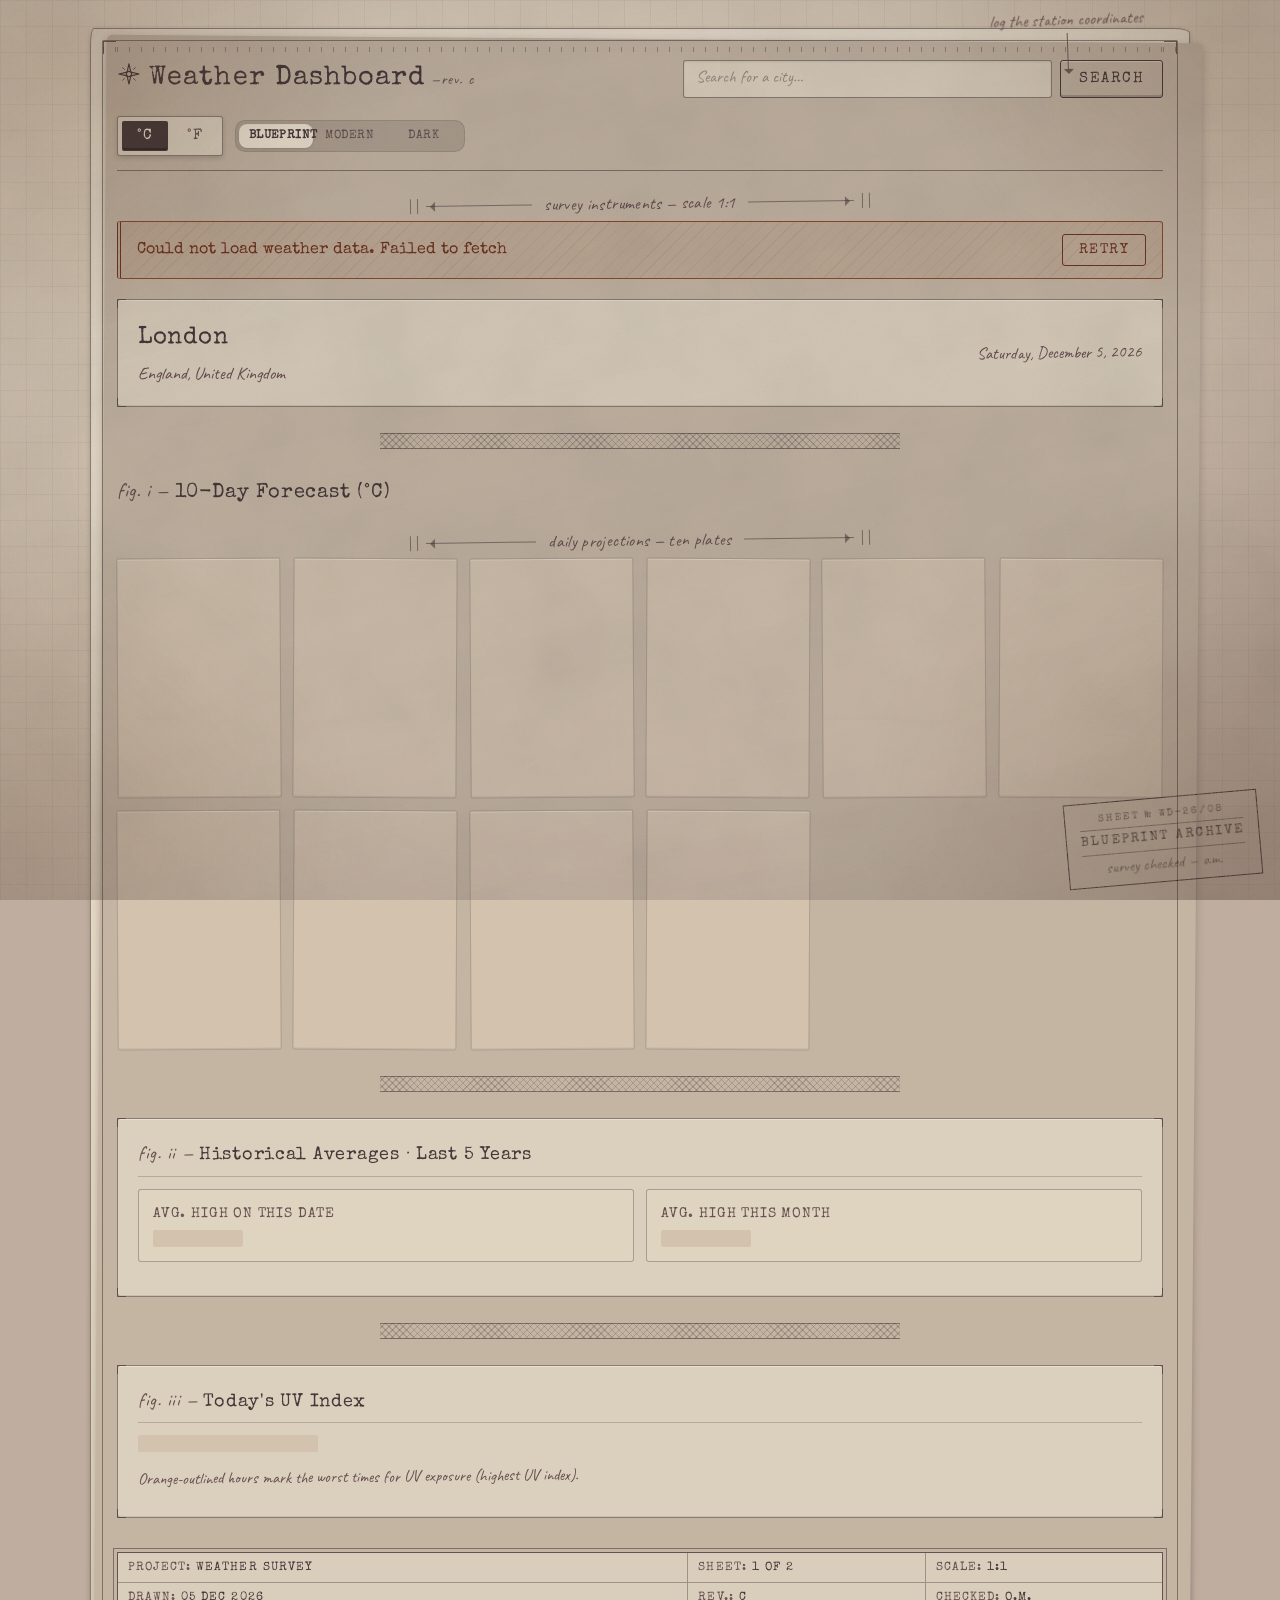
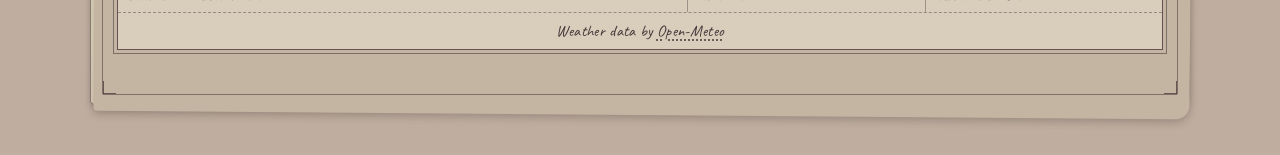
<file: index.html>
<!DOCTYPE html>
<html lang="en">
<head>
  <meta charset="UTF-8" />
    <meta name="viewport" content="width=device-width, initial-scale=1.0" />
    <title>Weather Dashboard</title>
    <script src="theme-utils.js"></script>
    <script>
      // No-flash theme bootstrap. Runs before the stylesheet so the right
      // theme is applied as CSS evaluates. Honors localStorage; otherwise
      // picks Dark on prefers-color-scheme: dark and Blueprint otherwise.
      // Google Fonts (Caveat + Special Elite) are only loaded when the
      // resolved theme is Blueprint — Modern and Dark use the platform
      // system font, so loading them wasted ~30KB.
      (function () {
        var theme = "blueprint";
        try {
          var saved = localStorage.getItem("weather-dashboard-theme");
          if (saved === "blueprint" || saved === "modern" || saved === "dark") {
            theme = saved;
          } else if (
            window.matchMedia &&
            window.matchMedia("(prefers-color-scheme: dark)").matches
          ) {
            theme = "dark";
          }
        } catch (e) {
          if (
            window.matchMedia &&
            window.matchMedia("(prefers-color-scheme: dark)").matches
          ) {
            theme = "dark";
          }
        }
        document.documentElement.dataset.theme = theme;
        if (theme === "blueprint") window.loadBlueprintFonts();
      })();
    </script>
    <link rel="stylesheet" href="styles.css" />
</head>
<body>
  <main class="container">

    <!-- ======= Header: title + city search ======= -->
    <header class="app-header">
      <h1 class="app-title"><svg class="title-glyph" viewBox="0 0 64 64" fill="none" stroke="currentColor" stroke-width="3" stroke-linecap="round" stroke-linejoin="round" aria-hidden="true" focusable="false"><path d="M32 5L37 27L59 32L37 37L32 59L27 37L5 32L27 27Z"/><circle cx="32" cy="32" r="7"/><path stroke-width="2" d="M15 15l5 5M49 15l-5 5M15 49l5-5M49 49l-5-5"/></svg>Weather Dashboard</h1>

      <div class="search-wrapper">
        <form id="search-form" class="search-form" autocomplete="off">
          <input
            type="search"
            id="search-input"
            class="search-input"
            placeholder="Search for a city…"
            aria-label="Search for a city"
          />
          <button type="submit" id="search-btn" class="search-btn">Search</button>
        </form>
        <!-- Geocoding results dropdown (filled by app.js) -->
        <ul id="search-results" class="search-results hidden" role="listbox" aria-label="City search results"></ul>
        <span class="note note--d note--search" aria-hidden="true">log the station coordinates</span>
      </div>

      <div class="header-controls">
        <div class="unit-toggle" role="group" aria-label="Temperature unit">
          <span class="unit-pill" aria-hidden="true"></span>
          <button type="button" id="unit-c" class="unit-btn" aria-pressed="false">°C</button>
          <button type="button" id="unit-f" class="unit-btn" aria-pressed="false">°F</button>
        </div>
        <div class="theme-switcher" role="group" aria-label="Theme">
          <span class="theme-pill" aria-hidden="true"></span>
          <button type="button" class="theme-btn" data-theme-value="blueprint" aria-pressed="true">Blueprint</button>
          <button type="button" class="theme-btn" data-theme-value="modern" aria-pressed="false">Modern</button>
          <button type="button" class="theme-btn" data-theme-value="dark" aria-pressed="false">Dark</button>
        </div>
      </div>
    </header>

    <!-- Decorative: dimension line under the instrument header -->
    <div class="dim" aria-hidden="true">
      <i class="dim-end"></i><i class="dim-run l"></i>
      <span class="dim-note">survey instruments &mdash; scale 1:1</span>
      <i class="dim-run r"></i><i class="dim-end"></i>
    </div>

    <!-- ======= Friendly API/network error message (hidden by default) ======= -->
    <div id="error-banner" class="error-banner hidden" role="alert">
      <span id="error-text"></span>
      <button id="retry-btn" class="retry-btn" type="button">Retry</button>
    </div>

    <!-- ======= Selected location ======= -->
    <section class="card location-card" aria-label="Selected location">
      <div>
        <h2 id="location-name" class="skeleton skeleton-text">&nbsp;</h2>
        <p id="location-meta">&nbsp;</p>
      </div>
      <p id="location-date" class="location-date"></p>
    </section>

    <div class="hatch" aria-hidden="true"></div>

    <!-- ======= 10-day forecast ======= -->
    <section aria-label="10-day forecast">
      <h2 class="section-title">10-Day Forecast (<span id="forecast-unit">°C</span>)</h2>
      <!-- Decorative: dimension line over the projection plates -->
      <div class="dim" aria-hidden="true">
        <i class="dim-end"></i><i class="dim-run l"></i>
        <span class="dim-note">daily projections &mdash; ten plates</span>
        <i class="dim-run r"></i><i class="dim-end"></i>
      </div>
      <div id="forecast-grid" class="forecast-grid">
        <!-- Skeleton cards shown while data is loading (replaced by app.js) -->
        <div class="forecast-card skeleton-card"></div>
        <div class="forecast-card skeleton-card"></div>
        <div class="forecast-card skeleton-card"></div>
        <div class="forecast-card skeleton-card"></div>
        <div class="forecast-card skeleton-card"></div>
        <div class="forecast-card skeleton-card"></div>
        <div class="forecast-card skeleton-card"></div>
        <div class="forecast-card skeleton-card"></div>
        <div class="forecast-card skeleton-card"></div>
        <div class="forecast-card skeleton-card"></div>
      </div>
    </section>

    <div class="hatch" aria-hidden="true"></div>

    <!-- ======= Historical averages (last 5 years) ======= -->
    <section class="card" aria-label="Historical averages">
      <h2 class="card-title">Historical Averages · Last 5 Years</h2>
      <div id="historical-content" class="history-grid">
        <div class="history-item">
          <span class="history-label">Avg. temp on this date</span>
          <span class="skeleton skeleton-text" style="width: 90px"></span>
        </div>
        <div class="history-item">
          <span class="history-label">Avg. temp this month</span>
          <span class="skeleton skeleton-text" style="width: 90px"></span>
        </div>
      </div>
      <p id="history-compare" class="history-compare"></p>
    </section>

    <div class="hatch" aria-hidden="true"></div>

    <!-- ======= Today's UV index + worst exposure hours ======= -->
    <section class="card" aria-label="Today's UV index">
      <h2 class="card-title">Today's UV Index</h2>
      <div id="uv-summary" class="uv-summary">
        <span class="skeleton skeleton-text" style="width: 180px"></span>
      </div>
      <p class="uv-hint">Orange-outlined hours mark the worst times for UV exposure (highest UV index).</p>
      <div id="uv-hours" class="uv-hours"></div>
    </section>

    <!-- Drafting title block: the identification table from an
         engineering sheet (Blueprint only; Modern/Dark show a plain
         credit line) -->
    <footer class="app-footer title-block">
      <div class="tb-row">
        <span class="tb-cell"><span class="tb-label">Project</span>Weather Survey</span>
        <span class="tb-cell"><span class="tb-label">Sheet</span>1 of 2</span>
        <span class="tb-cell"><span class="tb-label">Scale</span>1:1</span>
      </div>
      <div class="tb-row">
        <span class="tb-cell"><span class="tb-label">Drawn</span><span data-tb-date></span></span>
        <span class="tb-cell"><span class="tb-label">Rev.</span>C</span>
        <span class="tb-cell"><span class="tb-label">Checked</span>o.m.</span>
      </div>
      <p class="tb-credit">
        Weather data by
        <a href="https://open-meteo.com/" target="_blank" rel="noopener noreferrer">Open-Meteo</a>
      </p>
    </footer>
  </main>

  <!-- Decorative: archive stamp -->
  <div class="stamp" aria-hidden="true">
    <span class="stamp-no">Sheet &#8470; WD-26/08</span>
    <span class="stamp-title">Blueprint Archive</span>
    <span class="stamp-sig">survey checked &mdash; o.m.</span>
  </div>

  <script src="app.js"></script>
</body>
</html>
</file>
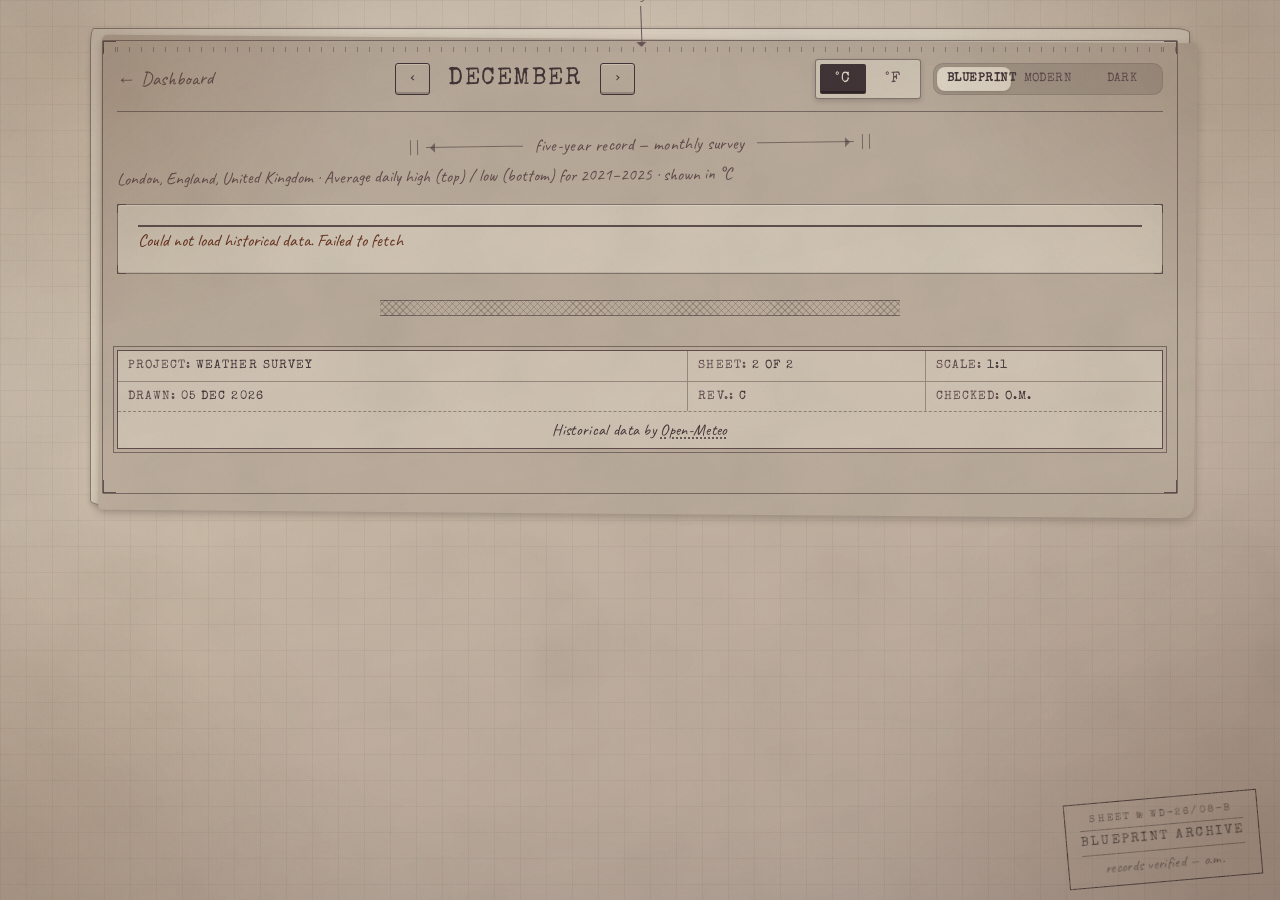
<file: calendar.html>
<!DOCTYPE html>
<html lang="en">
<head>
  <meta charset="UTF-8" />
    <meta name="viewport" content="width=device-width, initial-scale=1.0" />
    <title>Monthly Averages · Weather Dashboard</title>
    <script src="theme-utils.js"></script>
    <script>
      // No-flash theme bootstrap (see calendar.js for the full logic).
      // Google Fonts are only loaded when the resolved theme is Blueprint;
      // Modern and Dark use the platform system font.
      (function () {
        var theme = "blueprint";
        try {
          var saved = localStorage.getItem("weather-dashboard-theme");
          if (saved === "blueprint" || saved === "modern" || saved === "dark") {
            theme = saved;
          } else if (
            window.matchMedia &&
            window.matchMedia("(prefers-color-scheme: dark)").matches
          ) {
            theme = "dark";
          }
        } catch (e) {
          if (
            window.matchMedia &&
            window.matchMedia("(prefers-color-scheme: dark)").matches
          ) {
            theme = "dark";
          }
        }
        document.documentElement.dataset.theme = theme;
        if (theme === "blueprint") window.loadBlueprintFonts();
      })();
    </script>
    <link rel="stylesheet" href="styles.css" />
</head>
<body>
  <main class="container">

    <!-- ======= Header: back link + month navigation + unit toggle ======= -->
    <header class="cal-header">
      <a class="back-link" href="index.html">&#8592; Dashboard</a>

      <div class="cal-nav">
        <button type="button" id="prev-month" class="cal-nav-btn" aria-label="Previous month">&lsaquo;</button>
        <h1 id="month-title" class="cal-title">&nbsp;</h1>
        <button type="button" id="next-month" class="cal-nav-btn" aria-label="Next month">&rsaquo;</button>
      </div>

      <div class="header-controls">
        <div class="unit-toggle" role="group" aria-label="Temperature unit">
          <span class="unit-pill" aria-hidden="true"></span>
          <button type="button" id="unit-c" class="unit-btn" aria-pressed="false">°C</button>
          <button type="button" id="unit-f" class="unit-btn" aria-pressed="false">°F</button>
        </div>
        <div class="theme-switcher" role="group" aria-label="Theme">
          <span class="theme-pill" aria-hidden="true"></span>
          <button type="button" class="theme-btn" data-theme-value="blueprint" aria-pressed="true">Blueprint</button>
          <button type="button" class="theme-btn" data-theme-value="modern" aria-pressed="false">Modern</button>
          <button type="button" class="theme-btn" data-theme-value="dark" aria-pressed="false">Dark</button>
        </div>
        <span class="note note--d note--toggle" aria-hidden="true">mercury scale</span>
      </div>
    </header>

    <!-- Decorative: dimension line under the plate header -->
    <div class="dim" aria-hidden="true">
      <i class="dim-end"></i><i class="dim-run l"></i>
      <span class="dim-note">five-year record &mdash; monthly survey</span>
      <i class="dim-run r"></i><i class="dim-end"></i>
    </div>

    <p id="cal-meta" class="cal-meta">&nbsp;</p>

    <!-- ======= Calendar of 5-year average highs/lows per day ======= -->
    <section class="card" aria-label="Daily historical averages">
      <div id="calendar-grid" class="calendar-grid"></div>
      <p id="cal-error" class="cal-error hidden"></p>
    </section>

    <div class="hatch" aria-hidden="true"></div>

    <!-- Drafting title block, sheet 2 of the survey (Blueprint only) -->
    <footer class="app-footer title-block">
      <div class="tb-row">
        <span class="tb-cell"><span class="tb-label">Project</span>Weather Survey</span>
        <span class="tb-cell"><span class="tb-label">Sheet</span>2 of 2</span>
        <span class="tb-cell"><span class="tb-label">Scale</span>1:1</span>
      </div>
      <div class="tb-row">
        <span class="tb-cell"><span class="tb-label">Drawn</span><span data-tb-date></span></span>
        <span class="tb-cell"><span class="tb-label">Rev.</span>C</span>
        <span class="tb-cell"><span class="tb-label">Checked</span>o.m.</span>
      </div>
      <p class="tb-credit">
        Historical data by
        <a href="https://open-meteo.com/" target="_blank" rel="noopener noreferrer">Open-Meteo</a>
      </p>
    </footer>
  </main>

  <!-- Decorative: archive stamp -->
  <div class="stamp" aria-hidden="true">
    <span class="stamp-no">Sheet &#8470; WD-26/08-B</span>
    <span class="stamp-title">Blueprint Archive</span>
    <span class="stamp-sig">records verified &mdash; o.m.</span>
  </div>

  <script src="calendar.js"></script>
</body>
</html>
</file>
<file: styles.css>
/* ==========================================================================
   Weather Dashboard — styles.css
   Theme: "vintage engineering blueprint" — aged patent-drawing paper in a
   brownish-violet sepia, ink linework, hand-lettered annotations. Layout
   unchanged: Flexbox for header/rows, CSS Grid for forecast + hourly strips.
   ========================================================================== */

/* ---------- Design tokens ---------- */
:root {
  /* Aged paper, leaning violet in the shadows */
  --paper-hi: #ebe1cd;
  --paper: #e4d8c4;
  --paper-mid: #d2c2ae;
  --paper-lo: #bfae9f;
  --cream: #efe6d3;

  /* Sepia ink — warm chocolate drifted toward mauve */
  --ink: #46383a;
  --ink-soft: #675051;
  --ink-faint: rgba(70, 56, 58, 0.55);
  --ink-wash: rgba(70, 56, 58, 0.08);
  --ink-wash-strong: rgba(70, 56, 58, 0.16);
  --iron-gall: #6e3421;          /* faded rust ink for errors */
  --iron-gall-soft: #8a4a2f;

  /* Ink-stamped tooltip (dark plate) */
  --plate: #362b28;
  --plate-text: #ede4cf;
  --plate-muted: #c9bbae;

  --font-tech: "Special Elite", "Courier Prime", "Courier New", monospace;
  --font-hand: "Caveat", "Segoe Script", "Bradley Hand", cursive;

  --radius: 3px;
  --shadow: 0 2px 5px rgba(54, 42, 44, 0.22);
  --accent: var(--ink);
}

* {
  box-sizing: border-box;
}

/* ---------- Base / drafting table ---------- */
body {
  margin: 0;
  font-family: var(--font-tech);
  color: var(--ink);
  line-height: 1.5;
  background-color: var(--paper-lo);
  background-image:
    linear-gradient(rgba(70, 56, 58, 0.05) 1px, transparent 1px),
    linear-gradient(90deg, rgba(70, 56, 58, 0.05) 1px, transparent 1px),
    linear-gradient(160deg, var(--paper) 0%, var(--paper-mid) 45%, var(--paper-lo) 100%);
  background-size: 26px 26px, 26px 26px, cover;
  background-attachment: fixed, fixed, fixed;
}

/* Violet-mauve toning wash + broad age mottling, above the whole sheet.
   This is what drags the classic yellowed-sepia look toward brownish
   violet: a faint multiply gradient plus a low-frequency noise layer so
   the paper ages in blotches, not just fine grain. */
html::before {
  content: "";
  position: fixed;
  inset: 0;
  z-index: 9998;
  pointer-events: none;
  background-image:
    url("data:image/svg+xml,%3Csvg xmlns='http://www.w3.org/2000/svg' width='720' height='720'%3E%3Cfilter id='b'%3E%3CfeTurbulence type='fractalNoise' baseFrequency='0.011' numOctaves='3' seed='7' stitchTiles='stitch'/%3E%3CfeColorMatrix type='saturate' values='0'/%3E%3CfeComponentTransfer%3E%3CfeFuncA type='table' tableValues='0 0.13'/%3E%3C/feComponentTransfer%3E%3C/filter%3E%3Crect width='720' height='720' filter='url(%23b)'/%3E%3C/svg%3E"),
    linear-gradient(
      168deg,
      rgba(104, 84, 104, 0.11),
      rgba(86, 69, 90, 0.06) 45%,
      rgba(102, 80, 106, 0.12)
    );
  background-size: 720px 720px, cover;
  mix-blend-mode: multiply;
}

/* Paper grain overlay (SVG fractal noise), sits above everything */
body::before {
  content: "";
  position: fixed;
  inset: 0;
  z-index: 9999;
  pointer-events: none;
  opacity: 0.09;
  mix-blend-mode: multiply;
  background-image: url("data:image/svg+xml,%3Csvg xmlns='http://www.w3.org/2000/svg' width='300' height='300'%3E%3Cfilter id='n'%3E%3CfeTurbulence type='fractalNoise' baseFrequency='0.85' numOctaves='2' stitchTiles='stitch'/%3E%3CfeColorMatrix type='saturate' values='0'/%3E%3C/filter%3E%3Crect width='300' height='300' filter='url(%23n)'/%3E%3C/svg%3E");
}

/* Foxing stains + edge vignette, under the sheet */
body::after {
  content: "";
  position: fixed;
  inset: 0;
  z-index: 0;
  pointer-events: none;
  background-image:
    radial-gradient(circle at 4% 6%, rgba(122, 80, 34, 0.16), transparent 22%),
    radial-gradient(circle at 96% 4%, rgba(110, 72, 30, 0.13), transparent 20%),
    radial-gradient(circle at 98% 92%, rgba(96, 62, 26, 0.17), transparent 26%),
    radial-gradient(circle at 3% 94%, rgba(130, 88, 40, 0.12), transparent 22%),
    radial-gradient(ellipse at 50% 50%, transparent 60%, rgba(70, 56, 58, 0.14) 100%);
}

::selection {
  background: rgba(70, 56, 58, 0.28);
  color: var(--cream);
}

::-webkit-scrollbar {
  width: 12px;
}
::-webkit-scrollbar-track {
  background: #cfc1ae;
}
::-webkit-scrollbar-thumb {
  background: #a3938a;
  border: 3px solid #cfc1ae;
  border-radius: 6px;
}

/* Blueprint owns the sepia scrollbar; Modern/Dark get neutral glass-neutral
   thumbs so the chrome doesn't clash with the material */
[data-theme="modern"]::-webkit-scrollbar-track {
  background: #e9eaef;
}
[data-theme="modern"]::-webkit-scrollbar-thumb {
  background: #c7c7cc;
  border: 3px solid #e9eaef;
}
[data-theme="dark"]::-webkit-scrollbar-track {
  background: #1c1c1e;
}
[data-theme="dark"]::-webkit-scrollbar-thumb {
  background: #48484a;
  border: 3px solid #1c1c1e;
}

/* ---------- The drawing sheet ---------- */
.container {
  position: relative;
  z-index: 0; /* stacking context so the backing sheet pseudo stays behind */
  max-width: 1100px;
  margin: 28px auto 48px;
  padding: 30px 26px 56px;
  background:
    linear-gradient(rgba(239, 230, 211, 0.92), rgba(235, 224, 198, 0.88));
  border: 1px solid var(--ink-faint);
  /* uneven, hand-trimmed deckle */
  border-radius: 4px 16px 5px 18px / 17px 5px 15px 6px;
  box-shadow:
    var(--shadow),
    inset 0 0 60px rgba(108, 86, 100, 0.08);
}

/* Backing sheet, slightly askew beneath the page */
.container::before {
  content: "";
  position: absolute;
  z-index: -1;
  inset: 10px -7px -9px 9px;
  background: #c4b5a3;
  transform: rotate(0.45deg);
  border-radius: 6px 4px 14px 4px;
  box-shadow: 0 3px 8px rgba(54, 42, 44, 0.28);
}

/* Inner hairline frame with corner registration crosses + ruler ticks */
.container::after {
  content: "";
  position: absolute;
  inset: 11px;
  pointer-events: none;
  border: 1px solid var(--ink-faint);
  border-radius: 2px;
  background-image:
    /* ruler ticks along top inside frame */
    repeating-linear-gradient(
      90deg,
      rgba(70, 56, 58, 0.4) 0 1px,
      transparent 1px 12px
    ),
    /* corner crosshairs (two strokes per corner) */
    linear-gradient(rgba(70, 56, 58, 0.75), rgba(70, 56, 58, 0.75)),
    linear-gradient(rgba(70, 56, 58, 0.75), rgba(70, 56, 58, 0.75)),
    linear-gradient(rgba(70, 56, 58, 0.75), rgba(70, 56, 58, 0.75)),
    linear-gradient(rgba(70, 56, 58, 0.75), rgba(70, 56, 58, 0.75)),
    linear-gradient(rgba(70, 56, 58, 0.75), rgba(70, 56, 58, 0.75)),
    linear-gradient(rgba(70, 56, 58, 0.75), rgba(70, 56, 58, 0.75)),
    linear-gradient(rgba(70, 56, 58, 0.75), rgba(70, 56, 58, 0.75)),
    linear-gradient(rgba(70, 56, 58, 0.75), rgba(70, 56, 58, 0.75));
  background-repeat: repeat-x, no-repeat, no-repeat, no-repeat, no-repeat, no-repeat, no-repeat, no-repeat, no-repeat;
  background-size:
    calc(100% - 28px) 5px,
    13px 1px, 1px 13px,
    13px 1px, 1px 13px,
    13px 1px, 1px 13px,
    13px 1px, 1px 13px;
  background-position:
    14px 6px,
    left 0 top 0, left 0 top 0,
    right 0 top 0, right 0 top 0,
    left 0 bottom 0, left 0 bottom 0,
    right 0 bottom 0, right 0 bottom 0;
}

.hidden {
  display: none !important;
}

a:focus-visible,
button:focus-visible,
input:focus-visible,
[tabindex]:focus-visible {
  outline: 1px dashed var(--ink);
  outline-offset: 2px;
}

/* Kills the double-tap-zoom gesture on small controls: rapid taps (e.g.
   flipping °C ↔ °F) register as taps instead of a zoom on phones. */
.unit-btn,
.theme-btn,
.search-btn,
.retry-btn,
.cal-nav-btn {
  touch-action: manipulation;
}

/* ==========================================================================
   Decorative primitives (added markup only; all pointer-transparent)
   ========================================================================== */

/* --- Dimension line: |<---- note ---->| --- */
.dim {
  display: flex;
  align-items: center;
  gap: 8px;
  max-width: 460px;
  margin: 20px auto 4px;
  color: var(--ink-faint);
  transform: rotate(-0.8deg);
  pointer-events: none;
  user-select: none;
}

.dim-end {
  width: 8px;
  height: 15px;
  border-left: 1px solid currentColor;
  border-right: 1px solid currentColor;
}

.dim-run {
  position: relative;
  flex: 1;
  height: 1px;
  background: currentColor;
}

.dim-run::after {
  content: "";
  position: absolute;
  top: -4.5px;
  border: 5px solid transparent;
}

.dim-run.r::after {
  right: -1px;
  border-left-color: currentColor;
}

.dim-run.l::after {
  left: -1px;
  border-right-color: currentColor;
}

.dim-note {
  padding: 0 4px;
  font-family: var(--font-hand);
  font-size: 1.08rem;
  letter-spacing: 0.02em;
  white-space: nowrap;
  color: var(--ink-soft);
}

/* --- Leader-line annotation captions --- */
.note {
  position: absolute;
  z-index: 5;
  font-family: var(--font-hand);
  font-size: 1.05rem;
  line-height: 1;
  color: var(--ink-soft);
  white-space: nowrap;
  transform: rotate(-2deg);
  pointer-events: none;
  user-select: none;
  opacity: 0.9;
}

/* instance placements */
.note--search {
  top: -48px;
  right: 4%;
}

.note--toggle {
  top: -44px;
  left: 50%;
  transform: translateX(-50%) rotate(-2deg);
}

.note::before,
.note::after {
  content: "";
  position: absolute;
}

/* line extends to the right of the text, arrow points right */
.note--r { padding-right: 62px; }
.note--r::before {
  top: 0.55em;
  right: 0;
  width: 52px;
  height: 1px;
  background: var(--ink-soft);
}
.note--r::after {
  top: calc(0.55em - 4.5px);
  right: -1px;
  border: 5px solid transparent;
  border-left-color: var(--ink-soft);
}

/* line extends to the left of the text, arrow points left */
.note--l { padding-left: 62px; }
.note--l::before {
  top: 0.55em;
  left: 0;
  width: 52px;
  height: 1px;
  background: var(--ink-soft);
}
.note--l::after {
  top: calc(0.55em - 4.5px);
  left: -1px;
  border: 5px solid transparent;
  border-right-color: var(--ink-soft);
}

/* line drops below the text, arrow points down */
.note--d { padding-bottom: 46px; }
.note--d::before {
  top: 1.25em;
  left: 50%;
  width: 1px;
  height: 36px;
  background: var(--ink-soft);
}
.note--d::after {
  top: calc(1.25em + 36px);
  left: calc(50% - 4.5px);
  border: 5px solid transparent;
  border-top-color: var(--ink-soft);
}

/* --- Cross-hatched section divider --- */
.hatch {
  height: 16px;
  max-width: 520px;
  margin: 26px auto;
  border-top: 1px solid var(--ink-faint);
  border-bottom: 1px solid var(--ink-faint);
  background-image:
    repeating-linear-gradient(
      45deg,
      transparent 0 4px,
      rgba(70, 56, 58, 0.22) 4px 5px
    ),
    repeating-linear-gradient(
      -45deg,
      transparent 0 4px,
      rgba(70, 56, 58, 0.22) 4px 5px
    );
  pointer-events: none;
}

/* --- Archive stamp (fixed corner) --- */
.stamp {
  position: fixed;
  right: 20px;
  bottom: 18px;
  z-index: 50;
  display: flex;
  flex-direction: column;
  gap: 2px;
  padding: 9px 14px 7px;
  border: 1.5px solid var(--ink);
  outline: 1px solid var(--ink-soft);
  outline-offset: 3px;
  transform: rotate(-5deg);
  text-align: center;
  text-transform: uppercase;
  letter-spacing: 0.14em;
  color: var(--ink);
  pointer-events: none;
  user-select: none;
  mix-blend-mode: multiply;
  opacity: 0.85;
  /* Distressed rubber-stamp ink: the noise mask makes the impression skip
     and pool unevenly, like a real hand stamp that didn't take evenly. */
  -webkit-mask-image: url("data:image/svg+xml,%3Csvg xmlns='http://www.w3.org/2000/svg' width='240' height='240'%3E%3Cfilter id='m'%3E%3CfeTurbulence type='fractalNoise' baseFrequency='0.55' numOctaves='3' seed='11' stitchTiles='stitch'/%3E%3CfeColorMatrix type='matrix' values='0 0 0 0 0.45 0 0 0 0 0.35 0 0 0 0 0.32 0 0 0 0.9 0.35'/%3E%3C/filter%3E%3Crect width='240' height='240' filter='url(%23m)'/%3E%3C/svg%3E");
  mask-image: url("data:image/svg+xml,%3Csvg xmlns='http://www.w3.org/2000/svg' width='240' height='240'%3E%3Cfilter id='m'%3E%3CfeTurbulence type='fractalNoise' baseFrequency='0.55' numOctaves='3' seed='11' stitchTiles='stitch'/%3E%3CfeColorMatrix type='matrix' values='0 0 0 0 0.45 0 0 0 0 0.35 0 0 0 0 0.32 0 0 0 0.9 0.35'/%3E%3C/filter%3E%3Crect width='240' height='240' filter='url(%23m)'/%3E%3C/svg%3E");
  -webkit-mask-size: 240px 240px;
  mask-size: 240px 240px;
}

.stamp-no {
  font-family: var(--font-tech);
  font-size: 0.62rem;
  opacity: 0.8;
}

.stamp-title {
  font-family: var(--font-tech);
  font-size: 0.82rem;
  border-top: 1px solid var(--ink-faint);
  border-bottom: 1px solid var(--ink-faint);
  padding: 2px 0;
  opacity: 0.95;
}

.stamp-sig {
  font-family: var(--font-hand);
  font-size: 0.95rem;
  letter-spacing: 0.02em;
  text-transform: none;
  opacity: 0.7;
}

/* Automatic figure numbering on section headings */
body {
  counter-reset: figs;
}

.card-title::before,
.section-title::before {
  counter-increment: figs;
  content: "fig. " counter(figs, lower-roman) " \2014  ";
  font-family: var(--font-hand);
  font-size: 1.05em;
  letter-spacing: 0.03em;
  color: var(--ink-soft);
}

/* ---------- Header & search ---------- */
.app-header {
  display: flex;
  flex-wrap: wrap;
  gap: 16px;
  align-items: center;
  justify-content: space-between;
  margin-bottom: 20px;
  border-bottom: 1px solid var(--ink-faint);
  padding-bottom: 14px;
}

.app-title {
  margin: 0;
  font-family: var(--font-tech);
  font-size: 1.7rem;
  font-weight: 400;
  letter-spacing: 0.04em;
}

/* Compass-rose survey mark before the title (inherits the ink color) */
.app-title .title-glyph {
  width: 0.88em;
  height: 0.88em;
  margin-right: 0.3em;
  vertical-align: -0.08em;
}

.app-title::after {
  content: " \2014 rev. c";
  font-family: var(--font-hand);
  font-size: 0.95rem;
  color: var(--ink-soft);
}

.search-wrapper {
  position: relative;
  flex: 1 1 320px;
  max-width: 480px;
}

.search-form {
  display: flex;
  gap: 8px;
}

.search-input {
  flex: 1;
  min-width: 0;
  padding: 10px 12px;
  font-family: var(--font-tech);
  font-size: 1rem;
  color: var(--ink);
  background: rgba(239, 230, 211, 0.6);
  border: 1px solid var(--ink-faint);
  border-radius: var(--radius);
  box-shadow: inset 0 1px 2px rgba(70, 56, 58, 0.12);
  outline: none;
  transition: border-color 0.15s, background 0.15s;
}

.search-input::placeholder {
  color: rgba(70, 56, 58, 0.45);
  font-family: var(--font-hand);
  font-size: 1.05rem;
}

.search-input:focus {
  border-color: var(--ink);
  background: var(--cream);
}

.search-btn {
  padding: 10px 18px;
  font-family: var(--font-tech);
  font-size: 0.92rem;
  letter-spacing: 0.1em;
  text-transform: uppercase;
  color: var(--ink);
  background: transparent;
  border: 1px solid var(--ink);
  border-radius: var(--radius);
  box-shadow:
    inset 0 1px 0 rgba(255, 250, 238, 0.35),
    inset 0 -2px 0 rgba(70, 56, 58, 0.28);
  cursor: pointer;
  transition: background 0.18s, color 0.18s, box-shadow 0.18s;
}

.search-btn:hover {
  background: var(--ink);
  color: var(--cream);
  box-shadow:
    inset 0 1px 0 rgba(255, 250, 238, 0.12),
    inset 0 -2px 0 rgba(0, 0, 0, 0.3);
}

.search-btn:disabled {
  opacity: 0.55;
  cursor: progress;
}

/* Geocoding results dropdown */
.search-results {
  position: absolute;
  z-index: 30;
  top: calc(100% + 6px);
  left: 0;
  right: 0;
  max-height: 300px;
  margin: 0;
  padding: 6px;
  overflow-y: auto;
  list-style: none;
  background: var(--cream);
  border: 1px solid var(--ink);
  border-radius: var(--radius);
  box-shadow:
    var(--shadow),
    inset 0 0 0 1px rgba(239, 230, 211, 0.6),
    inset 0 0 0 2px var(--ink-faint);
}

.search-results li {
  display: flex;
  flex-direction: column;
  gap: 2px;
  padding: 10px 12px;
  border-radius: 2px;
  border-bottom: 1px dashed rgba(70, 56, 58, 0.2);
  cursor: pointer;
}

.search-results li:last-child {
  border-bottom: none;
}

.search-results li:hover,
.search-results li:focus {
  background: var(--ink-wash-strong);
  outline: none;
}

.search-results .no-results {
  font-family: var(--font-hand);
  font-size: 1.1rem;
  color: var(--ink-soft);
  cursor: default;
}

.search-results .no-results:hover {
  background: none;
}

.result-name {
  font-weight: 400;
  letter-spacing: 0.03em;
}

.result-meta {
  font-size: 0.85rem;
  color: var(--ink-soft);
}

/* ---------- Unit toggle (°C / °F) ---------- */
.unit-toggle {
  position: relative;
  display: flex;
  flex-shrink: 0;
  gap: 4px;
  padding: 4px;
  background: rgba(239, 230, 211, 0.6);
  border: 1px solid var(--ink-faint);
  border-radius: var(--radius);
  box-shadow: var(--shadow);
}

.unit-btn {
  padding: 7px 14px;
  text-align: center;
  font-family: var(--font-tech);
  font-size: 0.92rem;
  letter-spacing: 0.06em;
  color: var(--ink-soft);
  background: transparent;
  border: 1px dashed transparent;
  border-radius: 2px;
  cursor: pointer;
  -webkit-tap-highlight-color: transparent;
  transition: background 0.15s, color 0.15s, border-color 0.15s,
    transform 100ms ease-out;
}

.unit-btn:hover {
  color: var(--ink);
  border-color: var(--ink-faint);
}

/* Press feedback on touch-down (§1 Response). */
.unit-btn:active {
  transform: scale(0.96);
}

.unit-btn.active {
  color: var(--cream);
  background: var(--ink);
  border-color: var(--ink);
  box-shadow: inset 0 -2px 0 rgba(0, 0, 0, 0.3);
}

/* Sliding active-state pill (Modern/Dark).
   Hidden in Blueprint — its solid ink-block active state is the design. */
.unit-pill {
  display: none;
}

[data-theme="modern"] .unit-toggle,
[data-theme="dark"] .unit-toggle {
  gap: 0; /* flush so the pill aligns with one button width */
}

[data-theme="modern"] .unit-btn,
[data-theme="dark"] .unit-btn {
  flex: 1;
  position: relative;
  z-index: 1;
  /* Higher-contrast inactive color on translucent surface (§12 vibrancy). */
  color: var(--ink-soft);
}

[data-theme="modern"] .unit-btn:hover,
[data-theme="dark"] .unit-btn:hover {
  border-color: transparent;
}

[data-theme="modern"] .unit-btn.active,
[data-theme="dark"] .unit-btn.active {
  color: white;
  background: transparent;
  border-color: transparent;
  box-shadow: none;
}

[data-theme="modern"] .unit-pill,
[data-theme="dark"] .unit-pill {
  display: block;
  position: absolute;
  top: 4px;
  left: 4px;
  width: calc((100% - 8px) / 2);
  height: calc(100% - 8px);
  background: var(--accent);
  border-radius: 8px;
  pointer-events: none;
  z-index: 0;
  box-shadow:
    0 1px 3px rgba(0, 0, 0, 0.12),
    inset 0 0 0 0.5px rgba(0, 0, 0, 0.04);
  transition: background-color 240ms ease;
  will-change: transform;
}

[data-theme="dark"] .unit-pill {
  box-shadow:
    0 1px 3px rgba(0, 0, 0, 0.5),
    inset 0 0 0 0.5px rgba(255, 255, 255, 0.1);
}

/* ---------- Generic card: etched drafting plate ---------- */
.card {
  position: relative;
  padding: 20px;
  margin-bottom: 20px;
  background: rgba(239, 230, 211, 0.55);
  border: 1px solid var(--ink-faint);
  border-radius: var(--radius);
  box-shadow:
    inset 0 1px 0 rgba(255, 250, 238, 0.4),
    inset 0 -1px 0 rgba(70, 56, 58, 0.12);
}

/* Corner tick marks on plates */
.card::before {
  content: "";
  position: absolute;
  inset: -1px;
  pointer-events: none;
  background-image:
    linear-gradient(var(--ink), var(--ink)),
    linear-gradient(var(--ink), var(--ink)),
    linear-gradient(var(--ink), var(--ink)),
    linear-gradient(var(--ink), var(--ink)),
    linear-gradient(var(--ink), var(--ink)),
    linear-gradient(var(--ink), var(--ink)),
    linear-gradient(var(--ink), var(--ink)),
    linear-gradient(var(--ink), var(--ink));
  background-repeat: no-repeat;
  background-size:
    9px 1px, 1px 9px,
    9px 1px, 1px 9px,
    9px 1px, 1px 9px,
    9px 1px, 1px 9px;
  background-position:
    left 0 top 0, left 0 top 0,
    right 0 top 0, right 0 top 0,
    left 0 bottom 0, left 0 bottom 0,
    right 0 bottom 0, right 0 bottom 0;
  opacity: 0.65;
}

.card-title {
  margin: 0 0 12px;
  font-family: var(--font-tech);
  font-size: 1.15rem;
  font-weight: 400;
  letter-spacing: 0.04em;
  border-bottom: 1px solid rgba(70, 56, 58, 0.25);
  padding-bottom: 6px;
}

/* ---------- Location card ---------- */
.location-card {
  display: flex;
  flex-wrap: wrap;
  align-items: center;
  justify-content: space-between;
  gap: 10px;
}

.location-card h2 {
  margin: 0;
  font-size: 1.5rem;
  font-weight: 400;
  letter-spacing: 0.03em;
}

#location-meta {
  margin: 4px 0 0;
  font-family: var(--font-hand);
  font-size: 1.1rem;
  color: var(--ink-soft);
}

.location-date {
  margin: 0;
  font-family: var(--font-hand);
  font-size: 1.05rem;
  color: var(--ink-soft);
  white-space: nowrap;
  transform: rotate(-1deg);
}

/* ---------- Error banner: rust ink warning plate ---------- */
.error-banner {
  display: flex;
  flex-wrap: wrap;
  align-items: center;
  justify-content: space-between;
  gap: 10px;
  padding: 12px 16px;
  margin-bottom: 20px;
  color: var(--iron-gall);
  background-color: rgba(138, 74, 47, 0.1);
  background-image: repeating-linear-gradient(
    -45deg,
    transparent 0 9px,
    rgba(138, 74, 47, 0.09) 9px 10px
  );
  border: 1px solid var(--iron-gall-soft);
  border-left: 4px double var(--iron-gall);
  border-radius: var(--radius);
}

.retry-btn {
  padding: 8px 16px;
  font-family: var(--font-tech);
  font-size: 0.88rem;
  letter-spacing: 0.1em;
  text-transform: uppercase;
  color: var(--iron-gall);
  background: transparent;
  border: 1px solid var(--iron-gall);
  border-radius: var(--radius);
  cursor: pointer;
  transition: background 0.18s, color 0.18s;
}

.retry-btn:hover {
  background: var(--iron-gall);
  color: var(--cream);
}

/* ---------- UV section ---------- */
.uv-summary {
  display: flex;
  flex-wrap: wrap;
  align-items: baseline;
  gap: 12px;
  margin-bottom: 10px;
}

.uv-value {
  font-size: 2.2rem;
  line-height: 1;
  letter-spacing: 0.02em;
}

.uv-sub {
  font-family: var(--font-hand);
  font-size: 1.05rem;
  color: var(--ink-soft);
}

.uv-badge {
  padding: 2px 12px;
  border: 1px solid currentColor;
  border-radius: 999px;
  font-size: 0.85rem;
  letter-spacing: 0.06em;
  text-transform: uppercase;
}

/* Severity as section-cut hatching: the denser the hatch, the harsher the
   exposure — the convention engineering drawings use for material density.
   Text stays ink-colored at every tier; nothing inverts to a solid plate. */
.uv-badge {
  color: var(--ink);
}

.uv-badge.uv-low,
.uv-hour.uv-low {
  background: var(--ink-wash);
}

.uv-badge.uv-moderate,
.uv-hour.uv-moderate {
  background-image: repeating-linear-gradient(
    45deg,
    transparent 0 8px,
    rgba(70, 56, 58, 0.26) 8px 9px
  );
}

.uv-badge.uv-high,
.uv-hour.uv-high {
  background-image: repeating-linear-gradient(
    45deg,
    transparent 0 5px,
    rgba(70, 56, 58, 0.34) 5px 6px
  );
}

.uv-badge.uv-veryhigh,
.uv-hour.uv-veryhigh {
  background-image:
    repeating-linear-gradient(
      45deg,
      transparent 0 6px,
      rgba(70, 56, 58, 0.42) 6px 7px
    ),
    repeating-linear-gradient(
      -45deg,
      transparent 0 6px,
      rgba(70, 56, 58, 0.42) 6px 7px
    );
}

.uv-badge.uv-extreme,
.uv-hour.uv-extreme {
  background-image:
    repeating-linear-gradient(
      45deg,
      transparent 0 3.5px,
      rgba(70, 56, 58, 0.5) 3.5px 4.5px
    ),
    repeating-linear-gradient(
      -45deg,
      transparent 0 3.5px,
      rgba(70, 56, 58, 0.5) 3.5px 4.5px
    );
  border-width: 1.5px;
}

.uv-hint {
  margin: 0 0 10px;
  font-family: var(--font-hand);
  font-size: 1.02rem;
  color: var(--ink-soft);
  transform: rotate(-0.6deg);
}

.uv-hours {
  display: grid;
  grid-template-columns: repeat(auto-fill, minmax(56px, 1fr));
  gap: 6px;
}

.uv-hour {
  display: flex;
  flex-direction: column;
  align-items: center;
  gap: 2px;
  padding: 8px 2px;
  border: 1px solid rgba(70, 56, 58, 0.25);
  border-radius: 2px;
  font-size: 0.78rem;
}

.uv-hour-val {
  letter-spacing: 0.02em;
}

.uv-hour-time {
  color: var(--ink-soft);
}

/* Highlight for the "worst times for UV exposure" hours */
.uv-hour.peak {
  border: 1px dashed var(--ink);
  outline: 1px solid rgba(70, 56, 58, 0.35);
  outline-offset: 1px;
  background: rgba(70, 56, 58, 0.14);
}

.uv-hour.peak .uv-hour-time {
  color: var(--ink);
  font-weight: 700;
}

.uv-fallback {
  margin: 0;
  font-family: var(--font-hand);
  font-size: 1.05rem;
  color: var(--ink-soft);
}

/* ---------- Historical averages card ---------- */
.history-grid {
  display: grid;
  grid-template-columns: repeat(auto-fit, minmax(220px, 1fr));
  gap: 12px;
}

.history-item {
  position: relative;
  display: flex;
  flex-direction: column;
  gap: 6px;
  padding: 14px;
  background: rgba(228, 216, 196, 0.5);
  border: 1px solid rgba(70, 56, 58, 0.35);
  border-radius: var(--radius);
  transition: background 0.15s, border-color 0.15s;
}

/* Hover affordance + popup for per-year high/low on this date */
.history-item--has-info {
  cursor: help;
}

.history-item--has-info .history-label {
  text-decoration: underline dotted;
  text-underline-offset: 3px;
}

.history-tooltip {
  position: absolute;
  z-index: 40;
  left: 50%;
  bottom: calc(100% + 8px);
  transform: translateX(-50%) translateY(4px);
  min-width: 200px;
  padding: 10px 14px;
  display: flex;
  flex-direction: column;
  gap: 4px;
  color: var(--plate-text);
  font-size: 0.85rem;
  line-height: 1.4;
  background: var(--plate);
  border-radius: 2px;
  box-shadow:
    var(--shadow),
    inset 0 0 0 1px rgba(237, 228, 207, 0.35);
  opacity: 0;
  visibility: hidden;
  pointer-events: none;
  transition: opacity 0.15s, transform 0.15s, visibility 0.15s;
}

.history-tooltip::after {
  content: "";
  position: absolute;
  top: 100%;
  left: 50%;
  transform: translateX(-50%);
  border: 6px solid transparent;
  border-top-color: var(--plate);
}

.history-item:hover .history-tooltip,
.history-item:focus-within .history-tooltip {
  opacity: 1;
  visibility: visible;
  transform: translateX(-50%) translateY(0);
}

.history-tooltip-title {
  margin-bottom: 2px;
  letter-spacing: 0.05em;
  text-transform: uppercase;
  border-bottom: 1px solid rgba(237, 228, 207, 0.3);
  padding-bottom: 3px;
}

.history-tooltip-row {
  display: flex;
  justify-content: space-between;
  gap: 18px;
}

/* "Avg. high this month" card links to the calendar page */
a.history-item--link {
  color: inherit;
  text-decoration: none;
}

.history-item--link::after {
  content: "\203A";
  position: absolute;
  top: 10px;
  right: 14px;
  font-size: 1.2rem;
  color: var(--ink-faint);
  transition: color 0.15s, transform 0.15s;
}

.history-item--link:hover {
  border-color: var(--ink);
  background: var(--ink-wash-strong);
}

.history-item--link:hover::after {
  color: var(--ink);
  transform: translateX(2px);
}

.history-label {
  font-size: 0.85rem;
  color: var(--ink-soft);
  text-transform: uppercase;
  letter-spacing: 0.06em;
}

.history-value {
  font-size: 1.8rem;
  letter-spacing: 0.02em;
}

.history-sub {
  font-family: var(--font-hand);
  font-size: 0.95rem;
  color: var(--ink-soft);
}

.history-compare {
  margin: 14px 0 0;
  font-size: 0.95rem;
  color: var(--ink-soft);
}

.history-unavailable {
  margin: 0;
  font-family: var(--font-hand);
  font-size: 1.05rem;
  color: var(--ink-soft);
}

/* ---------- 10-day forecast grid ---------- */
.section-title {
  margin: 0 0 14px;
  font-family: var(--font-tech);
  font-size: 1.25rem;
  font-weight: 400;
  letter-spacing: 0.04em;
}

.forecast-grid {
  display: grid;
  grid-template-columns: repeat(auto-fill, minmax(158px, 1fr));
  gap: 12px;
}

.forecast-card {
  position: relative;
  display: flex;
  flex-direction: column;
  gap: 4px;
  padding: 14px 10px;
  text-align: center;
  background: rgba(239, 230, 211, 0.55);
  border: 1px solid rgba(70, 56, 58, 0.35);
  border-radius: var(--radius);
  box-shadow:
    inset 0 1px 0 rgba(255, 250, 238, 0.4),
    inset 0 -1px 0 rgba(70, 56, 58, 0.1);
  transition: background 0.15s, border-color 0.15s, box-shadow 0.15s;
}

.forecast-card:hover {
  background: var(--cream);
  border-color: var(--ink);
}

/* Hover affordance + hourly popup for forecast cards.
   The tooltip anchors above the card and JS clamps it to stay inside
   the viewport (--tip-x shifts the box; --arrow-x counter-shifts the
   arrow so it keeps pointing at the card center). */
.forecast-card--has-hours::after {
  content: "▾";
  position: absolute;
  bottom: 4px;
  right: 6px;
  font-size: 0.7rem;
  color: var(--ink-faint);
  pointer-events: none;
  opacity: 0.7;
  transition: opacity 0.15s, transform 0.15s;
}

.forecast-card--has-hours:hover::after,
.forecast-card--has-hours:focus-within::after {
  opacity: 1;
  transform: translateY(2px);
}

.fc-tooltip {
  position: absolute;
  z-index: 40;
  left: 50%;
  bottom: calc(100% + 8px);
  --tip-x: 0px;
  --arrow-x: 0px;
  transform: translateX(calc(-50% + var(--tip-x))) translateY(4px);
  padding: 10px 14px;
  color: var(--plate-text);
  font-size: 0.78rem;
  text-align: left;
  white-space: nowrap;
  background: var(--plate);
  border-radius: 2px;
  box-shadow:
    var(--shadow),
    inset 0 0 0 1px rgba(237, 228, 207, 0.35);
  opacity: 0;
  visibility: hidden;
  pointer-events: none;
  /* Exit transitions: quick opacity fade, no spatial motion. */
  transition:
    opacity 90ms ease,
    transform 0ms linear 90ms,
    visibility 0ms linear 90ms;
  will-change: opacity, transform;
}

.fc-tooltip::after {
  content: "";
  position: absolute;
  top: 100%;
  left: 50%;
  transform: translateX(calc(-50% + var(--arrow-x)));
  border: 6px solid transparent;
  border-top-color: var(--plate);
}

/* Entry transitions: slower opacity + spatial rise into place. */
.forecast-card:hover .fc-tooltip,
.forecast-card:focus-within .fc-tooltip {
  opacity: 1;
  visibility: visible;
  transform: translateX(calc(-50% + var(--tip-x))) translateY(0);
  transition:
    opacity 150ms ease,
    transform 180ms cubic-bezier(0.32, 0.72, 0, 1),
    visibility 0ms linear;
}

.fc-tooltip-title {
  display: block;
  margin-bottom: 6px;
  letter-spacing: 0.05em;
  text-transform: uppercase;
  border-bottom: 1px solid rgba(237, 228, 207, 0.3);
  padding-bottom: 3px;
}

.fc-tooltip-cols {
  display: flex;
  gap: 18px;
}

.fc-tooltip-row {
  display: flex;
  gap: 8px;
  min-width: 0;
}

.fc-tooltip-hour {
  width: 34px;
  min-width: 0;
}

.fc-tooltip-temp {
  width: 38px;
  min-width: 0;
  text-align: right;
}

.fc-tooltip-precip {
  width: 36px;
  min-width: 0;
  text-align: right;
  color: var(--plate-muted);
}

.forecast-card--today {
  border: 1px solid var(--ink);
  outline: 1px solid var(--ink-soft);
  outline-offset: 3px;
  background: var(--cream);
  transition:
    background 0.15s,
    border-color 0.15s,
    box-shadow 0.15s,
    outline-color 0.15s;
}

/* Today already shows the cream fill + ink border at rest; on hover, give
   it a stronger outline + a soft ring so it still reads as "interactive"
   (otherwise the regular :hover rule produces no visible change). */
.forecast-card--today:hover {
  outline-color: var(--ink);
  box-shadow:
    inset 0 1px 0 rgba(255, 250, 238, 0.4),
    inset 0 -1px 0 rgba(70, 56, 58, 0.1),
    0 0 0 3px var(--ink-wash-strong);
}

/* Hand-plated: the faintest per-card tilt, as if each plate were pasted
   down by hand (Modern/Dark reset this in the theme section below). */
.forecast-card:nth-child(odd) {
  transform: rotate(-0.35deg);
}

.forecast-card:nth-child(even) {
  transform: rotate(0.3deg);
}

.forecast-date {
  margin: 0;
  font-family: var(--font-hand);
  font-size: 1.15rem;
  font-weight: 600;
  transform: rotate(-1.2deg);
}

/* Line-art weather glyph drawn in currentColor (see app.js for the paths);
   replaces emoji, which rendered off-palette blues and violets. */
.forecast-icon {
  display: flex;
  justify-content: center;
  color: var(--ink);
  line-height: 1.2;
}

.forecast-icon svg {
  width: 38px;
  height: 38px;
}

.forecast-desc {
  margin: 0;
  min-height: 2.4em;
  font-size: 0.8rem;
  color: var(--ink-soft);
}

.forecast-temps {
  margin: 2px 0;
  font-size: 1.1rem;
  letter-spacing: 0.02em;
}

.temp-max {
  font-weight: 700;
}

.temp-min {
  color: var(--ink-soft);
}

.forecast-meta {
  margin: 0;
  font-size: 0.8rem;
  color: var(--ink-soft);
}

/* Small inline glyphs for the forecast meta rows (precip / UV / sunrise) */
.meta-glyph {
  width: 0.95em;
  height: 0.95em;
  margin-right: 3px;
  vertical-align: -0.14em;
}

/* Sunrise/sunset glyphs carry the row's whole meaning (no text label), so
   they render noticeably larger than the labeled droplet/UV marks. */
.meta-glyph--lg {
  width: 1.55em;
  height: 1.55em;
  margin-right: 4px;
  vertical-align: -0.34em;
}

/* ---------- Skeleton loaders (aged-paper shimmer) ---------- */
.skeleton,
.skeleton-card {
  position: relative;
  overflow: hidden;
  background: var(--paper-mid);
  border-radius: 2px;
}

.skeleton-text {
  display: block;
  height: 1.05rem;
}

.skeleton-card {
  min-height: 240px;
  border: 1px solid rgba(70, 56, 58, 0.25);
}

.skeleton::after,
.skeleton-card::after {
  content: "";
  position: absolute;
  inset: 0;
  transform: translateX(-100%);
  background: linear-gradient(
    90deg,
    transparent,
    rgba(250, 244, 228, 0.65),
    transparent
  );
  animation: shimmer 1.4s infinite;
}

@keyframes shimmer {
  to {
    transform: translateX(100%);
  }
}

/* ---------- Footer: drafting title block ----------
   The ruled identification table from the bottom of an engineering sheet.
   Blueprint renders the full block; Modern/Dark fall back to a plain
   centered credit line (see the theme overrides). */
.app-footer {
  margin-top: 34px;
}

.title-block {
  display: grid;
  font-family: var(--font-tech);
  font-size: 0.72rem;
  letter-spacing: 0.09em;
  text-transform: uppercase;
  color: var(--ink);
  background: rgba(239, 230, 211, 0.5);
  border: 1px solid var(--ink-soft);
  outline: 1px solid var(--ink-faint);
  outline-offset: 3px;
}

.tb-row {
  display: grid;
  grid-template-columns: 2.4fr 1fr 1fr;
}

.tb-row + .tb-row {
  border-top: 1px solid rgba(70, 56, 58, 0.4);
}

.tb-cell {
  padding: 6px 10px;
  min-width: 0;
}

.tb-cell + .tb-cell {
  border-left: 1px solid rgba(70, 56, 58, 0.4);
}

.tb-label {
  color: var(--ink-soft);
}

.tb-label::after {
  content: ":";
  margin-right: 5px;
}

.tb-credit {
  grid-column: 1 / -1;
  margin: 0;
  padding: 6px 10px;
  border-top: 1px dashed rgba(70, 56, 58, 0.45);
  font-family: var(--font-hand);
  font-size: 1rem;
  letter-spacing: 0.02em;
  text-transform: none;
  text-align: center;
}

.tb-credit a {
  color: var(--ink);
  text-decoration: underline dotted;
  text-underline-offset: 3px;
}

.tb-credit a:hover {
  text-decoration-style: solid;
}

/* ---------- Monthly averages calendar page ---------- */
.cal-header {
  display: flex;
  flex-wrap: wrap;
  align-items: center;
  justify-content: space-between;
  gap: 12px;
  margin-bottom: 12px;
  border-bottom: 1px solid var(--ink-faint);
  padding-bottom: 12px;
}

.back-link {
  font-family: var(--font-hand);
  font-size: 1.2rem;
  color: var(--ink-soft);
  text-decoration: none;
  transform: rotate(-1deg);
  display: inline-block;
}

.back-link:hover {
  color: var(--ink);
  text-decoration: underline;
  text-decoration-style: dotted;
}

.cal-nav {
  display: flex;
  align-items: center;
  gap: 10px;
}

.cal-title {
  margin: 0;
  min-width: 150px;
  text-align: center;
  font-family: var(--font-tech);
  font-size: 1.5rem;
  font-weight: 400;
  letter-spacing: 0.06em;
  text-transform: uppercase;
}

.cal-nav-btn {
  padding: 6px 14px;
  font-family: var(--font-tech);
  font-size: 1.15rem;
  color: var(--ink);
  background: transparent;
  border: 1px solid var(--ink);
  border-radius: var(--radius);
  box-shadow:
    inset 0 1px 0 rgba(255, 250, 238, 0.35),
    inset 0 -2px 0 rgba(70, 56, 58, 0.28);
  cursor: pointer;
  transition: background 0.15s, color 0.15s;
}

.cal-nav-btn:hover {
  background: var(--ink);
  color: var(--cream);
}

.cal-meta {
  margin: 0 0 16px;
  font-family: var(--font-hand);
  font-size: 1.08rem;
  color: var(--ink-soft);
  transform: rotate(-0.5deg);
}

/* Ruled drafting table: the lattice lines are the grid's own background
   showing through 1px gaps, so the month reads as one ruled sheet instead
   of a field of floating cards. */
.calendar-grid {
  display: grid;
  grid-template-columns: repeat(7, 1fr);
  gap: 1px;
  background: rgba(70, 56, 58, 0.52);
  border: 1px solid rgba(70, 56, 58, 0.6);
}

.calendar-dow {
  padding: 4px 0;
  font-family: var(--font-hand);
  font-size: 1.05rem;
  color: var(--ink-soft);
  text-align: center;
  background: var(--paper-hi);
  border-bottom: 1px solid rgba(70, 56, 58, 0.52);
}

.calendar-dow:nth-child(odd) {
  transform: rotate(-1.4deg);
}

.calendar-dow:nth-child(even) {
  transform: rotate(1.2deg);
}

.cal-day {
  display: flex;
  flex-direction: column;
  gap: 2px;
  min-height: 92px;
  min-width: 0; /* let grid tracks honor their allocated width */
  padding: 8px;
  background: var(--paper-hi);
  transition: background 0.15s;
}

.cal-day:hover {
  background: var(--cream);
}

/* Empty leading cells: faint hatch, like an unfinished zone of the table */
.cal-day--empty {
  background:
    repeating-linear-gradient(
      45deg,
      transparent 0 5px,
      rgba(70, 56, 58, 0.07) 5px 6px
    ),
    var(--paper-hi);
}

/* Today: a double-ruled border drawn inside the cell — the lattice line
   is the outer rule, the inset shadow ring the inner one. */
.cal-day--today {
  background: var(--cream);
  box-shadow:
    inset 0 0 0 2px var(--cream),
    inset 0 0 0 3.5px var(--ink);
}

/* Skeleton loading cells (override the default cell background) */
.cal-day--loading {
  background: var(--paper-mid);
}

.cal-day-num {
  font-size: 0.85rem;
  color: var(--ink-soft);
  min-width: 0;
  overflow-wrap: anywhere;
}

.cal-day-temps {
  margin-top: auto;
  display: flex;
  flex-direction: column;
  font-size: 0.85rem;
  line-height: 1.35;
  letter-spacing: 0.02em;
  min-width: 0;
}

.cal-day-high,
.cal-day-low {
  min-width: 0;
  overflow-wrap: anywhere;
}

.cal-day-high {
  font-weight: 700;
}

.cal-day-low {
  color: var(--ink-soft);
}

.cal-error {
  margin: 0;
  font-family: var(--font-hand);
  font-size: 1.1rem;
  color: var(--iron-gall);
}

/* ---------- Responsive tweaks ---------- */
@media (max-width: 600px) {
  .container {
    margin: 14px 10px 28px;
    padding: 24px 14px 44px;
  }

  /* The askew backing sheet rotates through the page's full height; on a
     tall phone page its rotated bounding box pokes past the viewport and
     creates horizontal scroll — keep the layering, drop the tilt. */
  .container::before {
    transform: none;
  }

  .app-title {
    font-size: 1.35rem;
  }

  /* decorative motifs yield to small screens */
  .dim,
  .note {
    display: none;
  }

  .stamp {
    transform: rotate(-5deg) scale(0.85);
    right: 10px;
    bottom: 10px;
  }

  .search-form {
    flex-direction: column;
  }

  .search-btn {
    width: 100%;
  }

  .location-card h2 {
    font-size: 1.2rem;
  }

  .uv-value {
    font-size: 1.8rem;
  }

  .uv-hours {
    grid-template-columns: repeat(auto-fill, minmax(48px, 1fr));
  }

  .forecast-grid {
    grid-template-columns: repeat(auto-fill, minmax(132px, 1fr));
  }

  .skeleton-card {
    min-height: 250px;
  }

  .cal-title {
    min-width: 120px;
    font-size: 1.2rem;
  }

  .cal-day {
    min-height: 64px;
    padding: 5px;
  }

  .cal-day-num {
    font-size: 0.78rem;
  }

  .cal-day-temps {
    font-size: 0.68rem;
  }

  /* On phones the tooltip is 24 hours tall — too big for a viewport.
     Cap height, allow internal scroll, and stack the two hour columns:
     side-by-side the panel is ~307px wide, wider than small phones, so
     no amount of clamping could keep it inside the viewport. */
  .fc-tooltip {
    max-height: 50vh;
    overflow-y: auto;
  }

  .fc-tooltip-cols {
    flex-direction: column;
    gap: 10px;
  }

  /* Theme + unit switchers on their own row, full tap targets. The old
     shrink-to-fit approach squeezed the toggles until °F sat ~3px from the
     theme switcher — on phones, thumbs aiming at °F hit "Blueprint".
     Wrapping lets a narrow phone drop the theme switcher to a second row
     instead of starving the unit toggle. */
  .header-controls {
    width: 100%;
    flex-wrap: wrap;
    row-gap: 10px;
    justify-content: space-between;
  }

  .unit-toggle,
  .theme-switcher {
    flex-shrink: 0;
  }

  /* 44px minimum touch targets (skill §2) */
  .unit-btn {
    flex: 1 1 0;
    height: 44px;
    min-width: 52px;
    padding: 0;
    font-size: 0.95rem;
  }

  .theme-btn {
    height: 44px;
    min-width: 56px;
    padding: 0 8px;
    font-size: 0.72rem;
  }

  /* Title block tightens but keeps its three-column rows */
  .title-block {
    font-size: 0.64rem;
  }

  .tb-cell {
    padding: 5px 7px;
  }
}

/* ==========================================================================
   Theme system
   - :root carries the Blueprint defaults (no-flash fallback).
   - [data-theme="blueprint"] re-asserts the same tokens explicitly.
   - [data-theme="modern"] / [data-theme="dark"] override variables and
     surface treatments; decorations specific to Blueprint are hidden.
   ========================================================================== */

[data-theme="blueprint"] {
  --accent: var(--ink);
}

[data-theme="modern"] {
  --paper-hi: #ffffff;
  --paper: #f8f9fb;
  --paper-mid: #e9eaef;
  --paper-lo: #d1d1d6;
  --cream: #ffffff;

  --ink: #1c1c1e;
  --ink-soft: #3a3a3c;
  --ink-faint: rgba(60, 60, 67, 0.6);
  --ink-wash: rgba(60, 60, 67, 0.06);
  --ink-wash-strong: rgba(60, 60, 67, 0.12);
  --iron-gall: #d70015;
  --iron-gall-soft: #ff3b30;

  /* Liquid Glass material: translucent surface + edge highlight + sheen.
     The aurora body background gives the blur something to bend. */
  --glass-bg: rgba(255, 255, 255, 0.55);
  --glass-bg-strong: rgba(255, 255, 255, 0.72);
  --glass-tint: rgba(255, 255, 255, 0.5);
  --glass-border: rgba(255, 255, 255, 0.6);
  --glass-highlight: rgba(255, 255, 255, 0.8);
  --glass-blur: blur(20px) saturate(180%);
  --glass-blur-soft: blur(14px) saturate(160%);
  --glass-sheen: linear-gradient(
    145deg,
    rgba(255, 255, 255, 0.5) 0%,
    rgba(255, 255, 255, 0) 42%
  );
  --glass-shadow: 0 8px 32px rgba(0, 0, 0, 0.1);
  --glass-shadow-hover: 0 14px 44px rgba(0, 0, 0, 0.14);
  --glass-shadow-float: 0 16px 48px rgba(0, 0, 0, 0.16);

  /* Tooltip "plate" tokens double as floating glass here */
  --plate: rgba(255, 255, 255, 0.72);
  --plate-text: #1c1c1e;
  --plate-muted: rgba(60, 60, 67, 0.65);
  --plate-rule: rgba(60, 60, 67, 0.18);

  --accent: #007aff;
  --accent-tint: rgba(0, 122, 255, 0.15);
  --accent-ring: rgba(0, 122, 255, 0.18);

  --rule-soft: rgba(60, 60, 67, 0.15);

  --font-tech: -apple-system, BlinkMacSystemFont, "Segoe UI", system-ui,
    Roboto, "Helvetica Neue", Arial, sans-serif;
  --font-hand: var(--font-tech);

  --radius: 14px;
  --shadow: 0 8px 32px rgba(0, 0, 0, 0.1);
}

[data-theme="dark"] {
  --paper-hi: #3a3a3c;
  --paper: #2c2c2e;
  --paper-mid: #1c1c1e;
  --paper-lo: #000000;
  --cream: #1c1c1e;

  --ink: #f2f2f7;
  --ink-soft: rgba(235, 235, 245, 0.78);
  --ink-faint: rgba(235, 235, 245, 0.5);
  --ink-wash: rgba(255, 255, 255, 0.06);
  --ink-wash-strong: rgba(255, 255, 255, 0.14);
  --iron-gall: #ff453a;
  --iron-gall-soft: #ff6961;

  /* Dark glass: dimmer surface, brighter rim so the edge still catches
     light against the deep background. */
  --glass-bg: rgba(28, 28, 30, 0.55);
  --glass-bg-strong: rgba(44, 44, 46, 0.72);
  --glass-tint: rgba(255, 255, 255, 0.07);
  --glass-border: rgba(255, 255, 255, 0.14);
  --glass-highlight: rgba(255, 255, 255, 0.16);
  --glass-blur: blur(20px) saturate(160%);
  --glass-blur-soft: blur(14px) saturate(140%);
  --glass-sheen: linear-gradient(
    145deg,
    rgba(255, 255, 255, 0.12) 0%,
    rgba(255, 255, 255, 0) 40%
  );
  --glass-shadow: 0 8px 32px rgba(0, 0, 0, 0.45);
  --glass-shadow-hover: 0 14px 44px rgba(0, 0, 0, 0.55);
  --glass-shadow-float: 0 16px 48px rgba(0, 0, 0, 0.6);

  --plate: rgba(44, 44, 46, 0.78);
  --plate-text: #f2f2f7;
  --plate-muted: rgba(235, 235, 245, 0.65);
  --plate-rule: rgba(235, 235, 245, 0.22);

  --accent: #0a84ff;
  --accent-tint: rgba(10, 132, 255, 0.16);
  --accent-ring: rgba(10, 132, 255, 0.3);

  --rule-soft: rgba(235, 235, 245, 0.12);

  --font-tech: -apple-system, BlinkMacSystemFont, "Segoe UI", system-ui,
    Roboto, "Helvetica Neue", Arial, sans-serif;
  --font-hand: var(--font-tech);

  --radius: 14px;
  --shadow: 0 8px 32px rgba(0, 0, 0, 0.45);
}

/* Aurora backdrop — glass needs colorful light behind it to refract.
   Fixed attachment keeps the blobs under the viewport as cards scroll. */
[data-theme="modern"] body {
  background:
    radial-gradient(
      58% 52% at 12% 14%,
      rgba(0, 122, 255, 0.18),
      transparent 70%
    ),
    radial-gradient(
      48% 44% at 88% 10%,
      rgba(255, 55, 95, 0.13),
      transparent 70%
    ),
    radial-gradient(
      58% 54% at 92% 78%,
      rgba(88, 86, 214, 0.16),
      transparent 72%
    ),
    radial-gradient(
      50% 46% at 8% 84%,
      rgba(52, 199, 89, 0.12),
      transparent 70%
    ),
    linear-gradient(180deg, #f4f4f8 0%, #e7e8ee 100%);
  background-attachment: fixed;
}

[data-theme="dark"] body {
  background:
    radial-gradient(
      58% 54% at 14% 16%,
      rgba(10, 132, 255, 0.26),
      transparent 70%
    ),
    radial-gradient(
      48% 46% at 86% 12%,
      rgba(191, 90, 242, 0.18),
      transparent 70%
    ),
    radial-gradient(
      58% 54% at 90% 80%,
      rgba(5, 150, 105, 0.15),
      transparent 72%
    ),
    radial-gradient(
      46% 44% at 10% 86%,
      rgba(255, 55, 95, 0.12),
      transparent 70%
    ),
    linear-gradient(180deg, #1c1c1e 0%, #000000 100%);
  background-attachment: fixed;
}

/* Container loses the paper sheet in Modern/Dark — body provides the surface */
[data-theme="modern"] .container,
[data-theme="dark"] .container {
  background: transparent;
  border: none;
  box-shadow: none;
}

/* ---- Liquid Glass surfaces ----
   Recipe: translucent fill + backdrop blur/saturate (the "frost"), a 1px
   light border and an inset top highlight (light catching the rim), a
   diagonal sheen gradient (the light source), and a soft elevation shadow.
   Small nested cells (history, calendar, UV) get the tint without their
   own backdrop-filter — glass-on-glass over the parent card, and far
   cheaper to composite. */
[data-theme="modern"] .card,
[data-theme="dark"] .card,
[data-theme="modern"] .forecast-card,
[data-theme="dark"] .forecast-card {
  background-color: var(--glass-bg);
  background-image: var(--glass-sheen);
  backdrop-filter: var(--glass-blur);
  -webkit-backdrop-filter: var(--glass-blur);
  border: 1px solid var(--glass-border);
  box-shadow:
    var(--glass-shadow),
    inset 0 1px 0 var(--glass-highlight);
}

[data-theme="modern"] .forecast-card,
[data-theme="dark"] .forecast-card {
  box-shadow:
    0 4px 16px rgba(0, 0, 0, 0.06),
    inset 0 1px 0 var(--glass-highlight);
}

[data-theme="modern"] .forecast-card:hover,
[data-theme="dark"] .forecast-card:hover {
  background-color: var(--glass-bg-strong);
  background-image: var(--glass-sheen); /* base hover shorthand resets it */
  border-color: var(--accent);
  box-shadow:
    var(--glass-shadow-hover),
    inset 0 1px 0 var(--glass-highlight);
}

/* Section rules soften — heavy black lines fight the glass */
[data-theme="modern"] .app-header,
[data-theme="modern"] .cal-header,
[data-theme="modern"] .card-title,
[data-theme="modern"] .section-title {
  border-bottom-color: var(--rule-soft);
}

[data-theme="dark"] .app-header,
[data-theme="dark"] .cal-header,
[data-theme="dark"] .card-title,
[data-theme="dark"] .section-title {
  border-bottom-color: var(--rule-soft);
}

/* Hide blueprint-only decorations in Modern/Dark */
[data-theme="modern"] .dim,
[data-theme="modern"] .note,
[data-theme="modern"] .hatch,
[data-theme="modern"] .stamp,
[data-theme="dark"] .dim,
[data-theme="dark"] .note,
[data-theme="dark"] .hatch,
[data-theme="dark"] .stamp {
  display: none;
}

/* Blueprint's violet toning wash + mottling is not part of Modern/Dark */
[data-theme="modern"]::before,
[data-theme="dark"]::before {
  display: none;
}

[data-theme="modern"] body::before,
[data-theme="modern"] body::after,
[data-theme="modern"] .container::before,
[data-theme="modern"] .container::after,
[data-theme="modern"] .card::before,
[data-theme="modern"] .app-title::after,
[data-theme="modern"] .card-title::before,
[data-theme="modern"] .section-title::before,
[data-theme="dark"] body::before,
[data-theme="dark"] body::after,
[data-theme="dark"] .container::before,
[data-theme="dark"] .container::after,
[data-theme="dark"] .card::before,
[data-theme="dark"] .app-title::after,
[data-theme="dark"] .card-title::before,
[data-theme="dark"] .section-title::before {
  display: none;
}

/* Per-plate tilt is a Blueprint-only decoration */
[data-theme="modern"] .forecast-card:nth-child(odd),
[data-theme="modern"] .forecast-card:nth-child(even),
[data-theme="dark"] .forecast-card:nth-child(odd),
[data-theme="dark"] .forecast-card:nth-child(even) {
  transform: none;
}

/* Footer — plain centered credit in Modern/Dark, floating on a glass
   pill (the ruled title block is Blueprint-only) */
[data-theme="modern"] .title-block,
[data-theme="dark"] .title-block {
  display: block;
  background: none;
  border: none;
  outline: none;
  font-family: var(--font-tech);
  font-size: 0.9rem;
  letter-spacing: normal;
  text-transform: none;
  text-align: center;
  color: var(--ink-soft);
}

[data-theme="modern"] .tb-row,
[data-theme="dark"] .tb-row {
  display: none;
}

[data-theme="modern"] .tb-credit,
[data-theme="dark"] .tb-credit {
  display: inline-block;
  padding: 9px 22px;
  border-radius: 999px;
  background: var(--glass-tint);
  border: 1px solid var(--glass-border);
  backdrop-filter: var(--glass-blur-soft);
  -webkit-backdrop-filter: var(--glass-blur-soft);
  box-shadow:
    0 4px 16px rgba(0, 0, 0, 0.06),
    inset 0 1px 0 var(--glass-highlight);
  color: var(--ink-soft);
}

/* Unit-toggle active state — pill provides the visual in Modern/Dark
   (see the unit-toggle block above). This rule kept for reference; the
   active button is transparent and the pill carries the accent fill. */

/* Search button — solid accent on glass (color applied judiciously: one
   saturated control per view), with a lit top rim like the glass panels */
[data-theme="modern"] .search-btn,
[data-theme="dark"] .search-btn {
  background: var(--accent);
  color: white;
  border-color: var(--accent);
  box-shadow:
    0 4px 14px rgba(0, 122, 255, 0.35),
    inset 0 1px 0 rgba(255, 255, 255, 0.35);
}

[data-theme="modern"] .search-btn:hover,
[data-theme="dark"] .search-btn:hover {
  background: var(--accent);
  color: white;
  filter: brightness(0.92);
  box-shadow:
    0 6px 20px rgba(0, 122, 255, 0.45),
    inset 0 1px 0 rgba(255, 255, 255, 0.25);
}

[data-theme="modern"] .search-btn:disabled,
[data-theme="dark"] .search-btn:disabled {
  opacity: 0.55;
  filter: none;
}

/* Retry / nav buttons — accent-tinted glass */
[data-theme="modern"] .retry-btn,
[data-theme="modern"] .cal-nav-btn,
[data-theme="dark"] .retry-btn,
[data-theme="dark"] .cal-nav-btn {
  background: var(--glass-tint);
  border-color: var(--accent);
  color: var(--accent);
  backdrop-filter: var(--glass-blur-soft);
  -webkit-backdrop-filter: var(--glass-blur-soft);
  box-shadow:
    0 4px 14px rgba(0, 122, 255, 0.12),
    inset 0 1px 0 var(--glass-highlight);
}

[data-theme="modern"] .retry-btn:hover,
[data-theme="modern"] .cal-nav-btn:hover,
[data-theme="dark"] .retry-btn:hover,
[data-theme="dark"] .cal-nav-btn:hover {
  background: var(--accent);
  color: white;
  box-shadow: 0 6px 20px rgba(0, 122, 255, 0.35);
}

/* Search input — inset glass well; focus lights the rim */
[data-theme="modern"] .search-input {
  background: rgba(255, 255, 255, 0.55);
  border: 1px solid var(--glass-border);
  backdrop-filter: var(--glass-blur);
  -webkit-backdrop-filter: var(--glass-blur);
  box-shadow: inset 0 1px 3px rgba(0, 0, 0, 0.06);
}

[data-theme="dark"] .search-input {
  background: rgba(255, 255, 255, 0.08);
  border: 1px solid var(--glass-border);
  color: var(--ink);
  backdrop-filter: var(--glass-blur);
  -webkit-backdrop-filter: var(--glass-blur);
  box-shadow: inset 0 1px 3px rgba(0, 0, 0, 0.3);
}

[data-theme="modern"] .search-input:focus,
[data-theme="dark"] .search-input:focus {
  background: var(--glass-bg-strong);
  border-color: var(--accent);
  box-shadow: 0 0 0 3px var(--accent-ring);
}

/* Unit-toggle plate — glass track */
[data-theme="modern"] .unit-toggle,
[data-theme="dark"] .unit-toggle {
  background: var(--glass-tint);
  border: 1px solid var(--glass-border);
  backdrop-filter: var(--glass-blur);
  -webkit-backdrop-filter: var(--glass-blur);
  box-shadow: inset 0 1px 0 var(--glass-highlight);
}

[data-theme="dark"] .unit-toggle {
  background: rgba(255, 255, 255, 0.08);
}

/* Tooltips — floating glass panels (plate tokens carry the fill/ink);
   the blur is strongest here: floating layers read most "liquid" */
[data-theme="modern"] .fc-tooltip,
[data-theme="modern"] .history-tooltip,
[data-theme="dark"] .fc-tooltip,
[data-theme="dark"] .history-tooltip {
  backdrop-filter: blur(24px) saturate(180%);
  -webkit-backdrop-filter: blur(24px) saturate(180%);
  border: 1px solid var(--glass-border);
  border-radius: 12px;
  box-shadow:
    var(--glass-shadow-float),
    inset 0 1px 0 var(--glass-highlight);
}

[data-theme="modern"] .fc-tooltip-title,
[data-theme="modern"] .history-tooltip-title,
[data-theme="dark"] .fc-tooltip-title,
[data-theme="dark"] .history-tooltip-title {
  border-bottom-color: var(--plate-rule);
}

/* Forecast extras: today gets an accent-tinted glass panel */
[data-theme="modern"] .forecast-card--today,
[data-theme="dark"] .forecast-card--today {
  border-color: var(--accent);
  background-color: var(--accent-tint);
  background-image: var(--glass-sheen);
  outline-color: var(--accent);
  outline-offset: 3px;
}

/* History cells — glass tint raised on the parent card glass */
[data-theme="modern"] .history-item,
[data-theme="dark"] .history-item {
  background: var(--glass-tint);
  border: 1px solid var(--glass-border);
  box-shadow: inset 0 1px 0 var(--glass-highlight);
}

[data-theme="modern"] .history-item:hover,
[data-theme="dark"] .history-item:hover {
  border-color: var(--accent);
  background: var(--glass-bg-strong);
}

[data-theme="modern"] .history-item--link:hover,
[data-theme="dark"] .history-item--link:hover {
  background: var(--glass-bg-strong);
  border-color: var(--accent);
}

/* Calendar — rounded glass cells in Modern/Dark (the ruled lattice is a
   Blueprint-only treatment); tint rides on the parent card's glass */
[data-theme="modern"] .calendar-grid,
[data-theme="dark"] .calendar-grid {
  gap: 8px;
  background: transparent;
  border: none;
}

[data-theme="modern"] .calendar-dow,
[data-theme="dark"] .calendar-dow {
  background: transparent;
  border-bottom: 1px solid var(--rule-soft);
}

[data-theme="modern"] .cal-day,
[data-theme="dark"] .cal-day {
  background: var(--glass-tint);
  border: 1px solid var(--glass-border);
  border-radius: var(--radius);
  box-shadow: inset 0 1px 0 var(--glass-highlight);
}

[data-theme="modern"] .cal-day:hover,
[data-theme="dark"] .cal-day:hover {
  border-color: var(--accent);
  background: var(--glass-bg-strong);
}

[data-theme="modern"] .cal-day--empty,
[data-theme="dark"] .cal-day--empty {
  background: none;
  box-shadow: none;
}

[data-theme="modern"] .cal-day--today,
[data-theme="dark"] .cal-day--today {
  border-color: var(--accent);
  outline: 1px solid var(--accent);
  outline-offset: 2px;
  box-shadow: inset 0 1px 0 var(--glass-highlight);
  background: var(--accent-tint);
}

/* UV severity — neutral glass tint + red tint for very high/extreme */
[data-theme="modern"] .uv-hour,
[data-theme="modern"] .uv-badge,
[data-theme="dark"] .uv-hour,
[data-theme="dark"] .uv-badge {
  background: var(--ink-wash);
  color: var(--ink);
  border-color: var(--ink-wash-strong);
}

[data-theme="modern"] .uv-hour,
[data-theme="dark"] .uv-hour {
  border-radius: 10px;
}

[data-theme="modern"] .uv-hour.uv-veryhigh,
[data-theme="modern"] .uv-hour.uv-extreme,
[data-theme="modern"] .uv-badge.uv-veryhigh,
[data-theme="modern"] .uv-badge.uv-extreme,
[data-theme="dark"] .uv-hour.uv-veryhigh,
[data-theme="dark"] .uv-hour.uv-extreme,
[data-theme="dark"] .uv-badge.uv-veryhigh,
[data-theme="dark"] .uv-badge.uv-extreme {
  background: rgba(255, 59, 48, 0.18);
  color: var(--iron-gall);
  border-color: rgba(255, 59, 48, 0.35);
}

[data-theme="dark"] .uv-hour.uv-veryhigh,
[data-theme="dark"] .uv-hour.uv-extreme,
[data-theme="dark"] .uv-badge.uv-veryhigh,
[data-theme="dark"] .uv-badge.uv-extreme {
  color: var(--iron-gall);
}

[data-theme="modern"] .uv-hour.peak,
[data-theme="dark"] .uv-hour.peak {
  border: 1px dashed var(--ink);
  background: var(--ink-wash-strong);
  outline-color: var(--ink-faint);
}

/* Search results — the strongest floating glass layer */
[data-theme="modern"] .search-results {
  background: var(--glass-bg-strong);
  backdrop-filter: blur(24px) saturate(180%);
  -webkit-backdrop-filter: blur(24px) saturate(180%);
  border: 1px solid var(--glass-border);
  border-radius: var(--radius);
  box-shadow:
    var(--glass-shadow-float),
    inset 0 1px 0 var(--glass-highlight);
}

[data-theme="modern"] .search-results li:hover,
[data-theme="modern"] .search-results li:focus {
  background: var(--accent-ring);
}

[data-theme="dark"] .search-results {
  background: rgba(44, 44, 46, 0.8);
  backdrop-filter: blur(24px) saturate(180%);
  -webkit-backdrop-filter: blur(24px) saturate(180%);
  border: 1px solid var(--glass-border);
  border-radius: var(--radius);
  box-shadow:
    var(--glass-shadow-float),
    inset 0 1px 0 var(--glass-highlight);
  color: var(--ink);
}

[data-theme="dark"] .search-results li:hover,
[data-theme="dark"] .search-results li:focus {
  background: rgba(255, 255, 255, 0.08);
}

/* Error banner — red-tinted glass warning strip */
[data-theme="modern"] .error-banner,
[data-theme="dark"] .error-banner {
  background: rgba(255, 59, 48, 0.12);
  backdrop-filter: var(--glass-blur-soft);
  -webkit-backdrop-filter: var(--glass-blur-soft);
  border: 1px solid rgba(255, 59, 48, 0.35);
  border-left: 4px double var(--iron-gall);
  border-radius: var(--radius);
  box-shadow:
    0 8px 32px rgba(255, 59, 48, 0.12),
    inset 0 1px 0 var(--glass-highlight);
  color: var(--iron-gall);
}

/* ==========================================================================
   Theme switcher (segmented control)
   ========================================================================== */

.header-controls {
  display: flex;
  align-items: center;
  gap: 12px;
  flex-shrink: 0;
}

.theme-switcher {
  position: relative;
  display: inline-flex;
  flex-shrink: 0;
  gap: 0;
  padding: 3px;
  background: var(--ink-wash-strong);
  border-radius: 10px;
  user-select: none;
  border: 1px solid var(--ink-wash-strong);
}

[data-theme="modern"] .theme-switcher,
[data-theme="dark"] .theme-switcher {
  background: var(--glass-tint);
  border-color: var(--glass-border);
  backdrop-filter: var(--glass-blur);
  -webkit-backdrop-filter: var(--glass-blur);
  box-shadow: inset 0 1px 0 var(--glass-highlight);
}

.theme-pill {
  position: absolute;
  top: 3px;
  left: 3px;
  width: calc((100% - 6px) / 3);
  height: calc(100% - 6px);
  background: var(--cream);
  border-radius: 8px;
  box-shadow:
    0 1px 3px rgba(0, 0, 0, 0.12),
    inset 0 0 0 0.5px rgba(0, 0, 0, 0.04);
  transition: background-color 240ms ease; /* transform driven by JS spring */
  pointer-events: none;
  will-change: transform;
}

[data-theme="dark"] .theme-pill {
  /* Solid gray thumb so the active segment reads on dark glass */
  background: #48484a;
  box-shadow:
    0 1px 3px rgba(0, 0, 0, 0.5),
    inset 0 0 0 0.5px rgba(255, 255, 255, 0.1);
}

.theme-btn {
  position: relative;
  z-index: 1;
  flex: 1;
  min-width: 64px;
  padding: 6px 10px;
  font-family: var(--font-tech);
  font-size: 0.74rem;
  letter-spacing: 0.04em;
  text-transform: uppercase;
  color: var(--ink-soft);
  background: transparent;
  border: none;
  border-radius: 7px;
  cursor: pointer;
  -webkit-tap-highlight-color: transparent;
  transition: color 200ms ease;
}

.theme-btn:hover {
  color: var(--ink);
}

.theme-btn.active {
  color: var(--ink);
  font-weight: 600;
}

.theme-btn:active {
  transform: scale(0.96);
}

.theme-btn:focus-visible {
  outline: 2px solid var(--accent);
  outline-offset: 1px;
  z-index: 2;
}

/* Smooth color/border transitions for the theme switch.
   Animates compositor-friendly properties only. */
body,
.container,
.card,
.forecast-card,
.history-item,
.cal-day,
.uv-hour,
.uv-badge,
.unit-toggle,
.search-input,
.search-results,
.search-btn,
.unit-btn,
.retry-btn,
.cal-nav-btn,
.error-banner,
.theme-switcher,
.theme-pill,
.theme-btn,
.back-link,
.search-results li,
.location-card {
  transition:
    background-color 240ms ease,
    color 240ms ease,
    border-color 240ms ease,
    box-shadow 240ms ease,
    backdrop-filter 240ms ease;
}

/* ---------- Reduced transparency ----------
   The blueprint palette relies on translucent surfaces; Modern + Dark are
   built on liquid glass. Honor users who've asked for legibility over
   translucency: every glass surface goes opaque, sheens drop. */
@media (prefers-reduced-transparency: reduce) {
  [data-theme] .card,
  [data-theme] .search-results,
  [data-theme] .unit-toggle,
  [data-theme] .theme-switcher,
  [data-theme] .search-input,
  [data-theme] .fc-tooltip,
  [data-theme] .history-tooltip,
  [data-theme] .error-banner,
  [data-theme] .tb-credit,
  [data-theme] .retry-btn,
  [data-theme] .cal-nav-btn {
    background: var(--cream);
    background-image: none;
    backdrop-filter: none;
    -webkit-backdrop-filter: none;
  }

  [data-theme="modern"] .card,
  [data-theme="modern"] .search-results,
  [data-theme="modern"] .unit-toggle,
  [data-theme="modern"] .theme-switcher,
  [data-theme="modern"] .search-input,
  [data-theme="modern"] .forecast-card,
  [data-theme="modern"] .history-item,
  [data-theme="modern"] .cal-day,
  [data-theme="modern"] .fc-tooltip,
  [data-theme="modern"] .history-tooltip,
  [data-theme="modern"] .tb-credit,
  [data-theme="modern"] .retry-btn,
  [data-theme="modern"] .cal-nav-btn {
    background: #ffffff;
    background-image: none;
  }

  [data-theme="dark"] .card,
  [data-theme="dark"] .search-results,
  [data-theme="dark"] .unit-toggle,
  [data-theme="dark"] .theme-switcher,
  [data-theme="dark"] .search-input,
  [data-theme="dark"] .forecast-card,
  [data-theme="dark"] .history-item,
  [data-theme="dark"] .cal-day,
  [data-theme="dark"] .fc-tooltip,
  [data-theme="dark"] .history-tooltip,
  [data-theme="dark"] .tb-credit,
  [data-theme="dark"] .retry-btn,
  [data-theme="dark"] .cal-nav-btn {
    background: #2c2c2e;
    background-image: none;
  }

  [data-theme="modern"] .error-banner {
    background: #ffe9e7;
  }

  [data-theme="dark"] .error-banner {
    background: #3a1d1a;
  }

  /* Opaque tooltips keep their ink: Modern reads dark-on-light */
  [data-theme="dark"] .fc-tooltip,
  [data-theme="dark"] .history-tooltip {
    color: #f2f2f7;
  }
}

/* ---------- High contrast ----------
   The skill (§14): "near-solid backgrounds with a defined, contrasting
   border." Translucent surfaces become solid; faint borders become solid
   1px lines; the active unit pill becomes redundant (active button gets
   a high-contrast fill instead). */
@media (prefers-contrast: more) {
  /* Drop translucent surfaces; force solid, defined borders */
  [data-theme] .card,
  [data-theme] .search-results,
  [data-theme] .unit-toggle,
  [data-theme] .theme-switcher,
  [data-theme] .search-input,
  [data-theme] .forecast-card,
  [data-theme] .history-item,
  [data-theme] .cal-day,
  [data-theme] .fc-tooltip,
  [data-theme] .history-tooltip,
  [data-theme] .error-banner,
  [data-theme] .tb-credit {
    backdrop-filter: none;
    -webkit-backdrop-filter: none;
    background-image: none;
    border-style: solid;
  }

  [data-theme="modern"] .card,
  [data-theme="modern"] .search-results,
  [data-theme="modern"] .unit-toggle,
  [data-theme="modern"] .theme-switcher,
  [data-theme="modern"] .search-input,
  [data-theme="modern"] .forecast-card,
  [data-theme="modern"] .history-item,
  [data-theme="modern"] .cal-day,
  [data-theme="modern"] .tb-credit {
    background: #ffffff;
    border-color: #000000;
    border-width: 1px;
  }

  [data-theme="dark"] .card,
  [data-theme="dark"] .search-results,
  [data-theme="dark"] .unit-toggle,
  [data-theme="dark"] .theme-switcher,
  [data-theme="dark"] .search-input,
  [data-theme="dark"] .forecast-card,
  [data-theme="dark"] .history-item,
  [data-theme="dark"] .cal-day,
  [data-theme="dark"] .tb-credit {
    background: #000000;
    border-color: #ffffff;
    border-width: 1px;
  }

  /* Blueprint: keep paper texture, but bump border + ink contrast */
  [data-theme="blueprint"] .forecast-card,
  [data-theme="blueprint"] .history-item,
  [data-theme="blueprint"] .cal-day {
    border-color: #1a0f06;
    border-width: 1px;
  }

  /* Blueprint: the violet wash slightly lowers contrast — drop it here */
  html::before {
    display: none;
  }

  /* Blueprint: flatten the severity hatching to a plain wash (patterned
     backgrounds behind small text fail boosted-contrast mode) */
  [data-theme="blueprint"] .uv-badge,
  [data-theme="blueprint"] .uv-hour {
    background-image: none;
    background-color: var(--ink-wash-strong);
  }

  /* Blueprint calendar: bordered cells instead of the background lattice */
  [data-theme="blueprint"] .calendar-grid {
    gap: 4px;
    background: transparent;
  }

  [data-theme="blueprint"] .calendar-dow {
    background: var(--cream);
  }

  [data-theme="blueprint"] .cal-day {
    background: var(--cream);
  }

  [data-theme="blueprint"] .cal-day--today {
    box-shadow: none;
    border: 1px solid #1a0f06;
    outline: 1px solid #1a0f06;
    outline-offset: 2px;
  }

  /* Bump faint ink to full-opacity ink for legibility on solid surfaces */
  :root,
  [data-theme] {
    --ink-faint: var(--ink-soft);
  }

  /* Pill becomes redundant — active button gets a high-contrast fill */
  [data-theme] .unit-pill,
  [data-theme] .theme-pill {
    display: none;
  }

  [data-theme="modern"] .unit-btn.active,
  [data-theme="modern"] .theme-btn.active {
    background: #000000;
    color: #ffffff;
    border-color: #000000;
  }

  [data-theme="dark"] .unit-btn.active,
  [data-theme="dark"] .theme-btn.active {
    background: #ffffff;
    color: #000000;
    border-color: #ffffff;
  }
}

/* ---------- Reduced motion ----------
   Keep color transitions (so theme switches remain visible) but kill
   spatial motion (theme pill slide, skeleton shimmer, hover transitions). */
@media (prefers-reduced-motion: reduce) {
  *,
  *::before,
  *::after {
    animation-duration: 0.01ms !important;
    animation-iteration-count: 1 !important;
  }

  /* Theme + unit pills: drop the slide, keep the color fade */
  .theme-pill,
  .unit-pill {
    transition: background-color 240ms ease !important;
    transform: none !important;
  }

  /* Skeleton shimmer: stop, leave a flat placeholder */
  .skeleton::after,
  .skeleton-card::after {
    animation: none !important;
    opacity: 0.6;
  }

  /* Re-allow color transitions on surfaces so the theme switch is still visible */
  body,
  .container,
  .card,
  .forecast-card,
  .history-item,
  .cal-day,
  .uv-hour,
  .uv-badge,
  .unit-toggle,
  .search-input,
  .search-results,
  .search-btn,
  .unit-btn,
  .retry-btn,
  .cal-nav-btn,
  .error-banner,
  .theme-switcher,
  .theme-btn,
  .back-link,
  .search-results li,
  .location-card {
    transition-property: background-color, color, border-color, box-shadow,
      backdrop-filter !important;
    transition-duration: 240ms !important;
  }

  /* Per-skill: gentle static transition for hover, not instant */
  .unit-btn:active,
  .theme-btn:active,
  .search-btn:active,
  .retry-btn:active,
  .cal-nav-btn:active {
    transform: none !important;
  }

  /* Tooltip: keep the opacity crossfade, drop the spatial rise.
     Also flatten the hint chevron so it doesn't slide on hover. */
  .fc-tooltip,
  .forecast-card:hover .fc-tooltip,
  .forecast-card:focus-within .fc-tooltip {
    transition: opacity 150ms ease, visibility 0ms linear !important;
    transform: translateX(calc(-50% + var(--tip-x))) !important;
  }
  .fc-tooltip::after {
    transform: translateX(calc(-50% + var(--arrow-x))) !important;
  }
  .forecast-card--has-hours::after,
  .forecast-card--has-hours:hover::after,
  .forecast-card--has-hours:focus-within::after {
    transition: opacity 0.15s !important;
    transform: none !important;
  }
}
</file>
